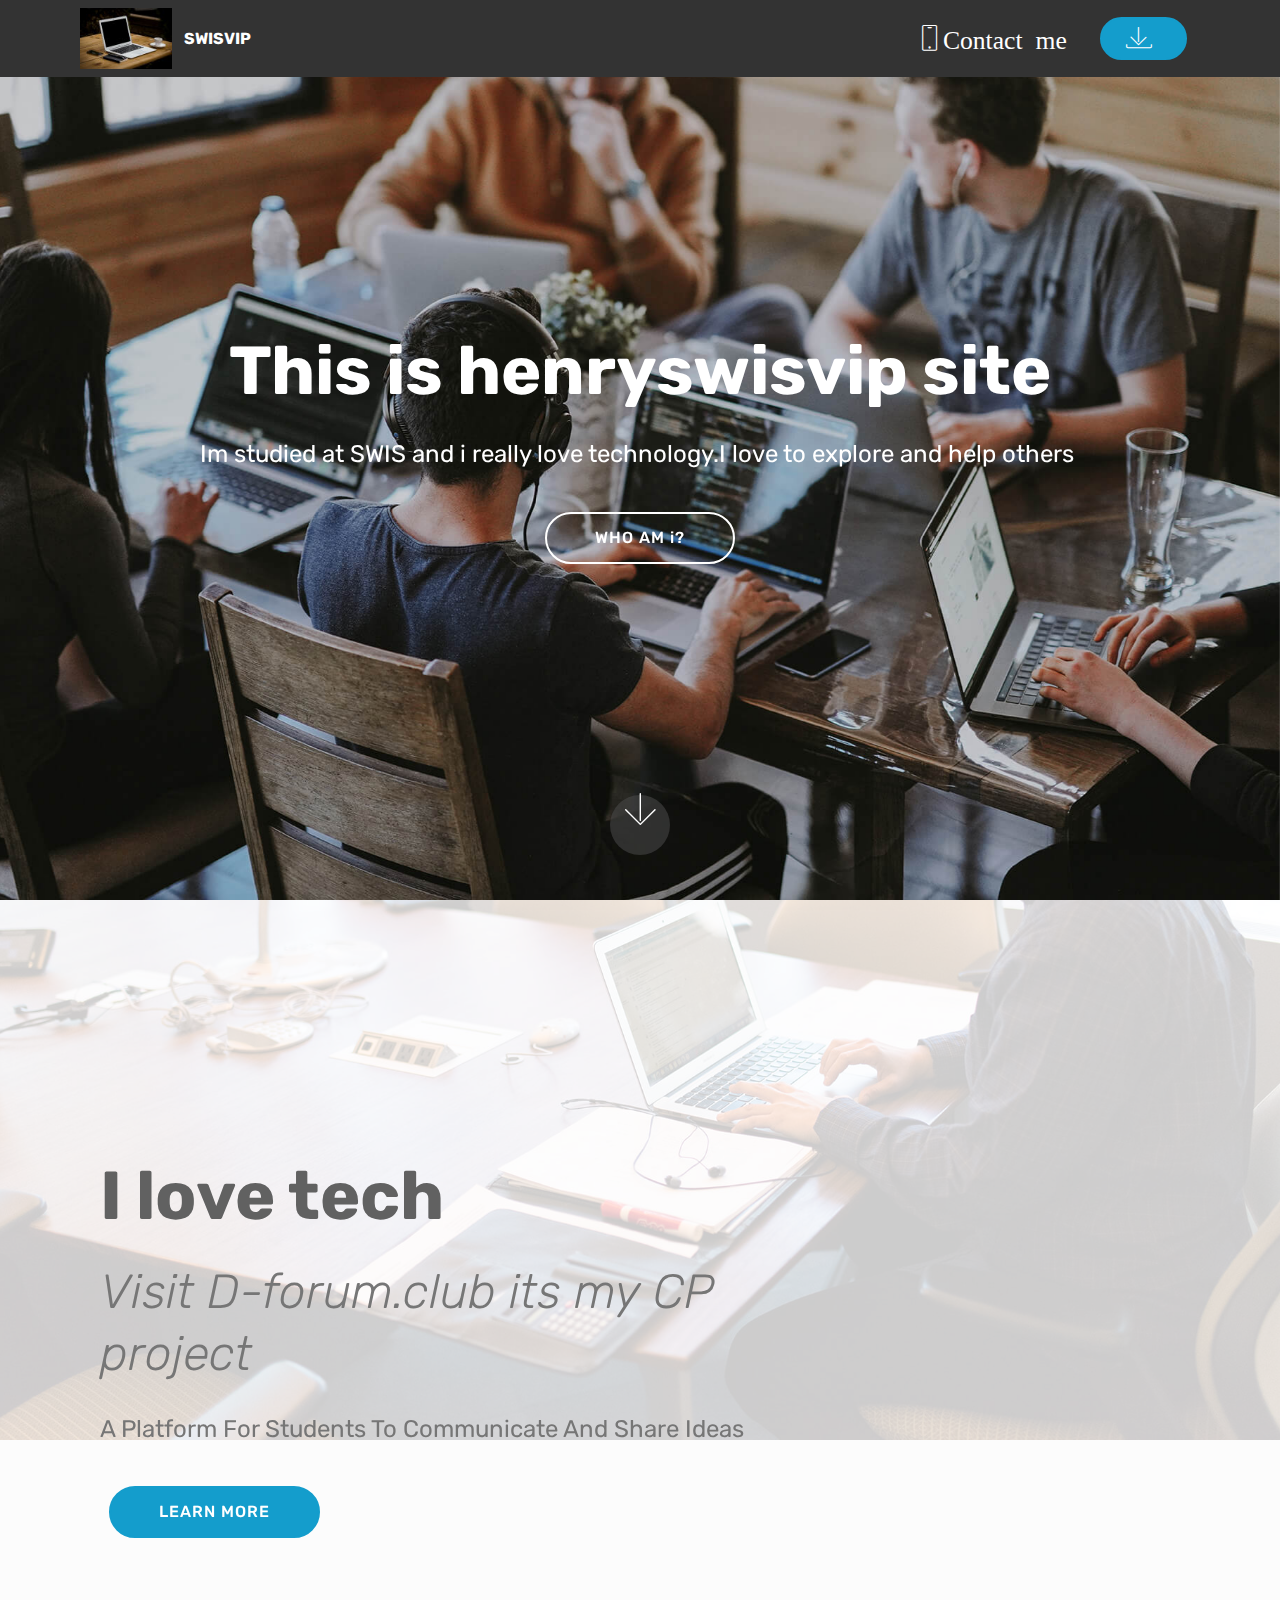
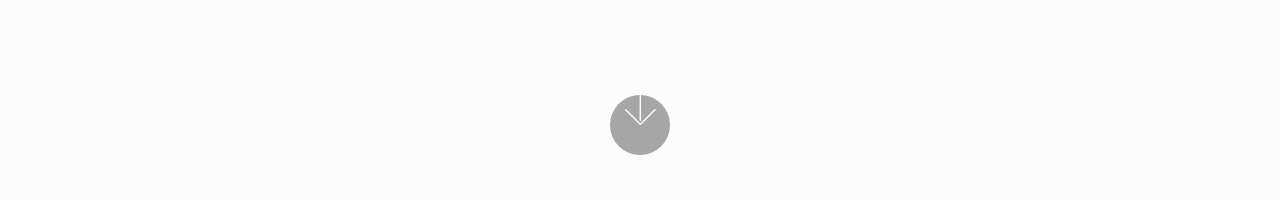
<file: index.html>
<!DOCTYPE html>
<html  >
<head>
  
  <meta charset="UTF-8">
  <meta http-equiv="X-UA-Compatible" content="IE=edge">
  
  <meta name="viewport" content="width=device-width, initial-scale=1, minimum-scale=1">
  <link rel="shortcut icon" href="assets/images/mbr-122x81.jpg" type="image/x-icon">
  <meta name="description" content="">
  
  
  <title>Home</title>
  <link rel="stylesheet" href="assets/web/assets/mobirise-icons/mobirise-icons.css">
  <link rel="stylesheet" href="assets/bootstrap/css/bootstrap.min.css">
  <link rel="stylesheet" href="assets/bootstrap/css/bootstrap-grid.min.css">
  <link rel="stylesheet" href="assets/bootstrap/css/bootstrap-reboot.min.css">
  <link rel="stylesheet" href="assets/tether/tether.min.css">
  <link rel="stylesheet" href="assets/dropdown/css/style.css">
  <link rel="stylesheet" href="assets/theme/css/style.css">
  <link rel="preload" as="style" href="assets/mobirise/css/mbr-additional.css"><link rel="stylesheet" href="assets/mobirise/css/mbr-additional.css" type="text/css">
  
  
  
</head>
<body>
  <section class="menu cid-qTkzRZLJNu" once="menu" id="menu1-0">

    

    <nav class="navbar navbar-expand beta-menu navbar-dropdown align-items-center navbar-fixed-top navbar-toggleable-sm">
        <button class="navbar-toggler navbar-toggler-right" type="button" data-toggle="collapse" data-target="#navbarSupportedContent" aria-controls="navbarSupportedContent" aria-expanded="false" aria-label="Toggle navigation">
            <div class="hamburger">
                <span></span>
                <span></span>
                <span></span>
                <span></span>
            </div>
        </button>
        <div class="menu-logo">
            <div class="navbar-brand">
                <span class="navbar-logo">
                    
                         <img src="assets/images/mbr-122x81.jpg" alt="Mobirise" title="" style="height: 3.8rem;">
                    
                </span>
                <span class="navbar-caption-wrap"><a class="navbar-caption text-white display-4" href="https://mobirise.com">SWISVIP</a></span>
            </div>
        </div>
        <div class="collapse navbar-collapse" id="navbarSupportedContent">
            <ul class="navbar-nav nav-dropdown" data-app-modern-menu="true"><li class="nav-item">
                    <a class="nav-link link text-white display-7" href="https://mobirise.com"><span class="mbri-mobile mbr-iconfont mbr-iconfont-btn">Contact me</span></a>
                </li></ul>
            <div class="navbar-buttons mbr-section-btn"><a class="btn btn-sm btn-primary display-4" href="https://mobirise.com">
                    <span class="mbri-save mbr-iconfont mbr-iconfont-btn "></span></a></div>
        </div>
    </nav>
</section>

<section class="engine"><a href="https://mobirise.info/h">how to create a web page for free</a></section><section class="cid-qTkA127IK8 mbr-fullscreen mbr-parallax-background" id="header2-1">

    

    

    <div class="container align-center">
        <div class="row justify-content-md-center">
            <div class="mbr-white col-md-10">
                <h1 class="mbr-section-title mbr-bold pb-3 mbr-fonts-style display-1">This is henryswisvip site</h1>
                
                <p class="mbr-text pb-3 mbr-fonts-style display-5">Im studied at SWIS and i really love technology.I love to explore and help others&nbsp;</p>
                <div class="mbr-section-btn"><a class="btn btn-md btn-white-outline display-4" href="https://mobirise.com">WHO AM i?</a></div>
            </div>
        </div>
    </div>
    <div class="mbr-arrow hidden-sm-down" aria-hidden="true">
        <a href="#next">
            <i class="mbri-down mbr-iconfont"></i>
        </a>
    </div>
</section>

<section class="header9 cid-s0IEgg15sW mbr-fullscreen mbr-parallax-background" id="header9-3">

    

    <div class="mbr-overlay" style="opacity: 0.8; background-color: rgb(255, 255, 255);">
    </div>

    <div class="container">
        <div class="media-container-column mbr-white col-lg-8 col-md-10">
            <h1 class="mbr-section-title align-left mbr-bold pb-3 mbr-fonts-style display-1">I love tech</h1>
            <h3 class="mbr-section-subtitle align-left mbr-light pb-3 mbr-fonts-style display-2">Visit D-forum.club its my CP project</h3>
            <p class="mbr-text align-left pb-3 mbr-fonts-style display-5">A Platform For Students To Communicate And Share Ideas<br></p>
            <div class="mbr-section-btn align-left"><a class="btn btn-md btn-primary display-4" href="https://d-forum.club" target="_blank">LEARN MORE</a></div>
        </div>
    </div>

    <div class="mbr-arrow hidden-sm-down" aria-hidden="true">
        <a href="#next">
            <i class="mbri-down mbr-iconfont"></i>
        </a>
    </div>
</section>


  <script src="assets/web/assets/jquery/jquery.min.js"></script>
  <script src="assets/popper/popper.min.js"></script>
  <script src="assets/bootstrap/js/bootstrap.min.js"></script>
  <script src="assets/tether/tether.min.js"></script>
  <script src="assets/smoothscroll/smooth-scroll.js"></script>
  <script src="assets/dropdown/js/nav-dropdown.js"></script>
  <script src="assets/dropdown/js/navbar-dropdown.js"></script>
  <script src="assets/touchswipe/jquery.touch-swipe.min.js"></script>
  <script src="assets/parallax/jarallax.min.js"></script>
  <script src="assets/theme/js/script.js"></script>
  
  
</body>
</html>
</file>
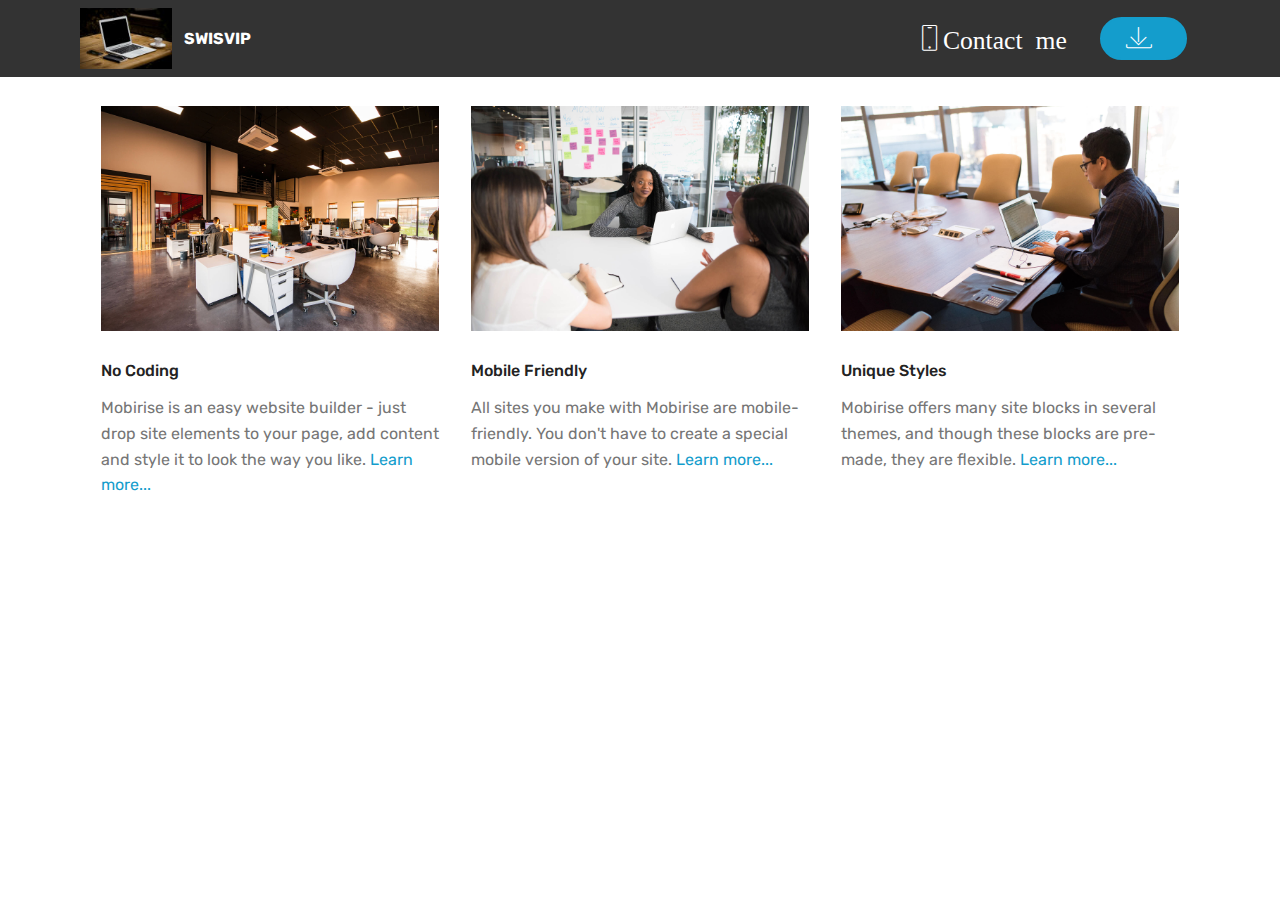
<file: page1.html>
<!DOCTYPE html>
<html  >
<head>
  <!-- Site made with Mobirise Website Builder v4.12.3, https://mobirise.com -->
  <meta charset="UTF-8">
  <meta http-equiv="X-UA-Compatible" content="IE=edge">
  <meta name="generator" content="Mobirise v4.12.3, mobirise.com">
  <meta name="viewport" content="width=device-width, initial-scale=1, minimum-scale=1">
  <link rel="shortcut icon" href="assets/images/mbr-122x81.jpg" type="image/x-icon">
  <meta name="description" content="Website Generator Description">
  
  
  <title>Page 1</title>
  <link rel="stylesheet" href="assets/web/assets/mobirise-icons/mobirise-icons.css">
  <link rel="stylesheet" href="assets/bootstrap/css/bootstrap.min.css">
  <link rel="stylesheet" href="assets/bootstrap/css/bootstrap-grid.min.css">
  <link rel="stylesheet" href="assets/bootstrap/css/bootstrap-reboot.min.css">
  <link rel="stylesheet" href="assets/tether/tether.min.css">
  <link rel="stylesheet" href="assets/dropdown/css/style.css">
  <link rel="stylesheet" href="assets/theme/css/style.css">
  <link rel="preload" as="style" href="assets/mobirise/css/mbr-additional.css"><link rel="stylesheet" href="assets/mobirise/css/mbr-additional.css" type="text/css">
  
  
  
</head>
<body>
  <section class="menu cid-qTkzRZLJNu" once="menu" id="menu1-4">

    

    <nav class="navbar navbar-expand beta-menu navbar-dropdown align-items-center navbar-fixed-top navbar-toggleable-sm">
        <button class="navbar-toggler navbar-toggler-right" type="button" data-toggle="collapse" data-target="#navbarSupportedContent" aria-controls="navbarSupportedContent" aria-expanded="false" aria-label="Toggle navigation">
            <div class="hamburger">
                <span></span>
                <span></span>
                <span></span>
                <span></span>
            </div>
        </button>
        <div class="menu-logo">
            <div class="navbar-brand">
                <span class="navbar-logo">
                    
                         <img src="assets/images/mbr-122x81.jpg" alt="Mobirise" title="" style="height: 3.8rem;">
                    
                </span>
                <span class="navbar-caption-wrap"><a class="navbar-caption text-white display-4" href="https://mobirise.com">SWISVIP</a></span>
            </div>
        </div>
        <div class="collapse navbar-collapse" id="navbarSupportedContent">
            <ul class="navbar-nav nav-dropdown" data-app-modern-menu="true"><li class="nav-item">
                    <a class="nav-link link text-white display-7" href="https://mobirise.com"><span class="mbri-mobile mbr-iconfont mbr-iconfont-btn">Contact me</span></a>
                </li></ul>
            <div class="navbar-buttons mbr-section-btn"><a class="btn btn-sm btn-primary display-4" href="https://mobirise.com">
                    <span class="mbri-save mbr-iconfont mbr-iconfont-btn "></span></a></div>
        </div>
    </nav>
</section>

<section class="engine"><a href="https://mobirise.info/x">css templates</a></section><section class="features2 cid-s0IG6Ia3D4" id="features2-5">

    

    
    
    <div class="container">
        <div class="media-container-row">
            <div class="card p-3 col-12 col-md-6 col-lg-4">
                <div class="card-wrapper">
                    <div class="card-img">
                        <img src="assets/images/background1.jpg" alt="Mobirise">
                    </div>
                    <div class="card-box">
                        <h4 class="card-title pb-3 mbr-fonts-style display-7">
                            No Coding
                        </h4>
                        <p class="mbr-text mbr-fonts-style display-7">
                            Mobirise is an easy website builder - just drop site elements to your page, add content and style it to look the way you like. <a href="https://mobirise.co">Learn more...</a>
                        </p>
                    </div>
                </div>
            </div>

            <div class="card p-3 col-12 col-md-6 col-lg-4">
                <div class="card-wrapper">
                    <div class="card-img">
                        <img src="assets/images/background2.jpg" alt="Mobirise">
                    </div>
                    <div class="card-box ">
                        <h4 class="card-title pb-3 mbr-fonts-style display-7">
                            Mobile Friendly
                        </h4>
                        <p class="mbr-text mbr-fonts-style display-7">
                            All sites you make with Mobirise are mobile-friendly. You don't have to create a special mobile version of your site. <a href="https://mobirise.co">Learn more...</a>
                        </p>
                    </div>
                </div>
            </div>

            <div class="card p-3 col-12 col-md-6 col-lg-4">
                <div class="card-wrapper">
                    <div class="card-img">
                        <img src="assets/images/background3.jpg" alt="Mobirise">
                    </div>
                    <div class="card-box">
                        <h4 class="card-title pb-3 mbr-fonts-style display-7">
                            Unique Styles
                        </h4>
                        <p class="mbr-text mbr-fonts-style display-7">
                            Mobirise offers many site blocks in several themes, and though these blocks are pre-made, they are flexible. <a href="https://mobirise.co">Learn more...</a>
                        </p>
                    </div>
                </div>
            </div>

            
        </div>
    </div>
</section>


  <script src="assets/web/assets/jquery/jquery.min.js"></script>
  <script src="assets/popper/popper.min.js"></script>
  <script src="assets/bootstrap/js/bootstrap.min.js"></script>
  <script src="assets/tether/tether.min.js"></script>
  <script src="assets/smoothscroll/smooth-scroll.js"></script>
  <script src="assets/dropdown/js/nav-dropdown.js"></script>
  <script src="assets/dropdown/js/navbar-dropdown.js"></script>
  <script src="assets/touchswipe/jquery.touch-swipe.min.js"></script>
  <script src="assets/theme/js/script.js"></script>
  
  
</body>
</html>
</file>
<file: assets/web/assets/mobirise-icons/mobirise-icons.css>
@font-face {
  font-family: 'MobiriseIcons';
  src:  url('mobirise-icons.eot?spat4u');
  src:  url('mobirise-icons.eot?spat4u#iefix') format('embedded-opentype'),
    url('mobirise-icons.ttf?spat4u') format('truetype'),
    url('mobirise-icons.woff?spat4u') format('woff'),
    url('mobirise-icons.svg?spat4u#MobiriseIcons') format('svg');
  font-weight: normal;
  font-style: normal;
  font-display: swap;
}

[class^="mbri-"], [class*=" mbri-"] {
  /* use !important to prevent issues with browser extensions that change fonts */
  font-family: MobiriseIcons !important;
  speak: none;
  font-style: normal;
  font-weight: normal;
  font-variant: normal;
  text-transform: none;
  line-height: 1;

  /* Better Font Rendering =========== */
  -webkit-font-smoothing: antialiased;
  -moz-osx-font-smoothing: grayscale;
}

.mbri-add-submenu:before {
  content: "\e900";
}
.mbri-alert:before {
  content: "\e901";
}
.mbri-align-center:before {
  content: "\e902";
}
.mbri-align-justify:before {
  content: "\e903";
}
.mbri-align-left:before {
  content: "\e904";
}
.mbri-align-right:before {
  content: "\e905";
}
.mbri-android:before {
  content: "\e906";
}
.mbri-apple:before {
  content: "\e907";
}
.mbri-arrow-down:before {
  content: "\e908";
}
.mbri-arrow-next:before {
  content: "\e909";
}
.mbri-arrow-prev:before {
  content: "\e90a";
}
.mbri-arrow-up:before {
  content: "\e90b";
}
.mbri-bold:before {
  content: "\e90c";
}
.mbri-bookmark:before {
  content: "\e90d";
}
.mbri-bootstrap:before {
  content: "\e90e";
}
.mbri-briefcase:before {
  content: "\e90f";
}
.mbri-browse:before {
  content: "\e910";
}
.mbri-bulleted-list:before {
  content: "\e911";
}
.mbri-calendar:before {
  content: "\e912";
}
.mbri-camera:before {
  content: "\e913";
}
.mbri-cart-add:before {
  content: "\e914";
}
.mbri-cart-full:before {
  content: "\e915";
}
.mbri-cash:before {
  content: "\e916";
}
.mbri-change-style:before {
  content: "\e917";
}
.mbri-chat:before {
  content: "\e918";
}
.mbri-clock:before {
  content: "\e919";
}
.mbri-close:before {
  content: "\e91a";
}
.mbri-cloud:before {
  content: "\e91b";
}
.mbri-code:before {
  content: "\e91c";
}
.mbri-contact-form:before {
  content: "\e91d";
}
.mbri-credit-card:before {
  content: "\e91e";
}
.mbri-cursor-click:before {
  content: "\e91f";
}
.mbri-cust-feedback:before {
  content: "\e920";
}
.mbri-database:before {
  content: "\e921";
}
.mbri-delivery:before {
  content: "\e922";
}
.mbri-desktop:before {
  content: "\e923";
}
.mbri-devices:before {
  content: "\e924";
}
.mbri-down:before {
  content: "\e925";
}
.mbri-download:before {
  content: "\e989";
}
.mbri-drag-n-drop:before {
  content: "\e927";
}
.mbri-drag-n-drop2:before {
  content: "\e928";
}
.mbri-edit:before {
  content: "\e929";
}
.mbri-edit2:before {
  content: "\e92a";
}
.mbri-error:before {
  content: "\e92b";
}
.mbri-extension:before {
  content: "\e92c";
}
.mbri-features:before {
  content: "\e92d";
}
.mbri-file:before {
  content: "\e92e";
}
.mbri-flag:before {
  content: "\e92f";
}
.mbri-folder:before {
  content: "\e930";
}
.mbri-gift:before {
  content: "\e931";
}
.mbri-github:before {
  content: "\e932";
}
.mbri-globe:before {
  content: "\e933";
}
.mbri-globe-2:before {
  content: "\e934";
}
.mbri-growing-chart:before {
  content: "\e935";
}
.mbri-hearth:before {
  content: "\e936";
}
.mbri-help:before {
  content: "\e937";
}
.mbri-home:before {
  content: "\e938";
}
.mbri-hot-cup:before {
  content: "\e939";
}
.mbri-idea:before {
  content: "\e93a";
}
.mbri-image-gallery:before {
  content: "\e93b";
}
.mbri-image-slider:before {
  content: "\e93c";
}
.mbri-info:before {
  content: "\e93d";
}
.mbri-italic:before {
  content: "\e93e";
}
.mbri-key:before {
  content: "\e93f";
}
.mbri-laptop:before {
  content: "\e940";
}
.mbri-layers:before {
  content: "\e941";
}
.mbri-left-right:before {
  content: "\e942";
}
.mbri-left:before {
  content: "\e943";
}
.mbri-letter:before {
  content: "\e944";
}
.mbri-like:before {
  content: "\e945";
}
.mbri-link:before {
  content: "\e946";
}
.mbri-lock:before {
  content: "\e947";
}
.mbri-login:before {
  content: "\e948";
}
.mbri-logout:before {
  content: "\e949";
}
.mbri-magic-stick:before {
  content: "\e94a";
}
.mbri-map-pin:before {
  content: "\e94b";
}
.mbri-menu:before {
  content: "\e94c";
}
.mbri-mobile:before {
  content: "\e94d";
}
.mbri-mobile2:before {
  content: "\e94e";
}
.mbri-mobirise:before {
  content: "\e94f";
}
.mbri-more-horizontal:before {
  content: "\e950";
}
.mbri-more-vertical:before {
  content: "\e951";
}
.mbri-music:before {
  content: "\e952";
}
.mbri-new-file:before {
  content: "\e953";
}
.mbri-numbered-list:before {
  content: "\e954";
}
.mbri-opened-folder:before {
  content: "\e955";
}
.mbri-pages:before {
  content: "\e956";
}
.mbri-paper-plane:before {
  content: "\e957";
}
.mbri-paperclip:before {
  content: "\e958";
}
.mbri-photo:before {
  content: "\e959";
}
.mbri-photos:before {
  content: "\e95a";
}
.mbri-pin:before {
  content: "\e95b";
}
.mbri-play:before {
  content: "\e95c";
}
.mbri-plus:before {
  content: "\e95d";
}
.mbri-preview:before {
  content: "\e95e";
}
.mbri-print:before {
  content: "\e95f";
}
.mbri-protect:before {
  content: "\e960";
}
.mbri-question:before {
  content: "\e961";
}
.mbri-quote-left:before {
  content: "\e962";
}
.mbri-quote-right:before {
  content: "\e963";
}
.mbri-refresh:before {
  content: "\e964";
}
.mbri-responsive:before {
  content: "\e965";
}
.mbri-right:before {
  content: "\e966";
}
.mbri-rocket:before {
  content: "\e967";
}
.mbri-sad-face:before {
  content: "\e968";
}
.mbri-sale:before {
  content: "\e969";
}
.mbri-save:before {
  content: "\e96a";
}
.mbri-search:before {
  content: "\e96b";
}
.mbri-setting:before {
  content: "\e96c";
}
.mbri-setting2:before {
  content: "\e96d";
}
.mbri-setting3:before {
  content: "\e96e";
}
.mbri-share:before {
  content: "\e96f";
}
.mbri-shopping-bag:before {
  content: "\e970";
}
.mbri-shopping-basket:before {
  content: "\e971";
}
.mbri-shopping-cart:before {
  content: "\e972";
}
.mbri-sites:before {
  content: "\e973";
}
.mbri-smile-face:before {
  content: "\e974";
}
.mbri-speed:before {
  content: "\e975";
}
.mbri-star:before {
  content: "\e976";
}
.mbri-success:before {
  content: "\e977";
}
.mbri-sun:before {
  content: "\e978";
}
.mbri-sun2:before {
  content: "\e979";
}
.mbri-tablet:before {
  content: "\e97a";
}
.mbri-tablet-vertical:before {
  content: "\e97b";
}
.mbri-target:before {
  content: "\e97c";
}
.mbri-timer:before {
  content: "\e97d";
}
.mbri-to-ftp:before {
  content: "\e97e";
}
.mbri-to-local-drive:before {
  content: "\e97f";
}
.mbri-touch-swipe:before {
  content: "\e980";
}
.mbri-touch:before {
  content: "\e981";
}
.mbri-trash:before {
  content: "\e982";
}
.mbri-underline:before {
  content: "\e983";
}
.mbri-unlink:before {
  content: "\e984";
}
.mbri-unlock:before {
  content: "\e985";
}
.mbri-up-down:before {
  content: "\e986";
}
.mbri-up:before {
  content: "\e987";
}
.mbri-update:before {
  content: "\e988";
}
.mbri-upload:before {
 content: "\e926"; 
}
.mbri-user:before {
  content: "\e98a";
}
.mbri-user2:before {
  content: "\e98b";
}
.mbri-users:before {
  content: "\e98c";
}
.mbri-video:before {
  content: "\e98d";
}
.mbri-video-play:before {
  content: "\e98e";
}
.mbri-watch:before {
  content: "\e98f";
}
.mbri-website-theme:before {
  content: "\e990";
}
.mbri-wifi:before {
  content: "\e991";
}
.mbri-windows:before {
  content: "\e992";
}
.mbri-zoom-out:before {
  content: "\e993";
}
.mbri-redo:before {
  content: "\e994";
}
.mbri-undo:before {
  content: "\e995";
}
</file>
<file: assets/dropdown/css/style.css>
.navbar-dropdown {
  left: 0;
  padding: 0;
  position: absolute;
  right: 0;
  top: 0;
  transition: all 0.45s ease;
  z-index: 1030;
  background: #282828; }
  .navbar-dropdown .navbar-logo {
    margin-right: 0.8rem;
    transition: margin 0.3s ease-in-out;
    vertical-align: middle; }
    .navbar-dropdown .navbar-logo img {
      height: 3.125rem;
      transition: all 0.3s ease-in-out; }
    .navbar-dropdown .navbar-logo.mbr-iconfont {
      font-size: 3.125rem;
      line-height: 3.125rem; }
  .navbar-dropdown .navbar-caption {
    font-weight: 700;
    white-space: normal;
    vertical-align: -4px;
    line-height: 3.125rem !important; }
    .navbar-dropdown .navbar-caption, .navbar-dropdown .navbar-caption:hover {
      color: inherit;
      text-decoration: none; }
  .navbar-dropdown .mbr-iconfont + .navbar-caption {
    vertical-align: -1px; }
  .navbar-dropdown.navbar-fixed-top {
    position: fixed; }
  .navbar-dropdown .navbar-brand span {
    vertical-align: -4px; }
  .navbar-dropdown.bg-color.transparent {
    background: none; }
  .navbar-dropdown.navbar-short .navbar-brand {
    padding: 0.625rem 0; }
    .navbar-dropdown.navbar-short .navbar-brand span {
      vertical-align: -1px; }
  .navbar-dropdown.navbar-short .navbar-caption {
    line-height: 2.375rem !important;
    vertical-align: -2px; }
  .navbar-dropdown.navbar-short .navbar-logo {
    margin-right: 0.5rem; }
    .navbar-dropdown.navbar-short .navbar-logo img {
      height: 2.375rem; }
    .navbar-dropdown.navbar-short .navbar-logo.mbr-iconfont {
      font-size: 2.375rem;
      line-height: 2.375rem; }
  .navbar-dropdown.navbar-short .mbr-table-cell {
    height: 3.625rem; }
  .navbar-dropdown .navbar-close {
    left: 0.6875rem;
    position: fixed;
    top: 0.75rem;
    z-index: 1000; }
  .navbar-dropdown .hamburger-icon {
    content: "";
    display: inline-block;
    vertical-align: middle;
    width: 16px;
    -webkit-box-shadow: 0 -6px 0 1px #282828,0 0 0 1px #282828,0 6px 0 1px #282828;
    -moz-box-shadow: 0 -6px 0 1px #282828,0 0 0 1px #282828,0 6px 0 1px #282828;
    box-shadow: 0 -6px 0 1px #282828,0 0 0 1px #282828,0 6px 0 1px #282828; }

.dropdown-menu .dropdown-toggle[data-toggle="dropdown-submenu"]::after {
  border-bottom: 0.35em solid transparent;
  border-left: 0.35em solid;
  border-right: 0;
  border-top: 0.35em solid transparent;
  margin-left: 0.3rem; }

.dropdown-menu .dropdown-item:focus {
  outline: 0; }

.nav-dropdown {
  font-size: 0.75rem;
  font-weight: 500;
  height: auto !important; }
  .nav-dropdown .nav-btn {
    padding-left: 1rem; }
  .nav-dropdown .link {
    margin: .667em 1.667em;
    font-weight: 500;
    padding: 0;
    transition: color .2s ease-in-out; }
    .nav-dropdown .link.dropdown-toggle {
      margin-right: 2.583em; }
      .nav-dropdown .link.dropdown-toggle::after {
        margin-left: .25rem;
        border-top: 0.35em solid;
        border-right: 0.35em solid transparent;
        border-left: 0.35em solid transparent;
        border-bottom: 0; }
      .nav-dropdown .link.dropdown-toggle[aria-expanded="true"] {
        margin: 0;
        padding: 0.667em 3.263em  0.667em 1.667em; }
  .nav-dropdown .link::after,
  .nav-dropdown .dropdown-item::after {
    color: inherit; }
  .nav-dropdown .btn {
    font-size: 0.75rem;
    font-weight: 700;
    letter-spacing: 0;
    margin-bottom: 0;
    padding-left: 1.25rem;
    padding-right: 1.25rem; }
  .nav-dropdown .dropdown-menu {
    border-radius: 0;
    border: 0;
    left: 0;
    margin: 0;
    padding-bottom: 1.25rem;
    padding-top: 1.25rem;
    position: relative; }
  .nav-dropdown .dropdown-submenu {
    margin-left: 0.125rem;
    top: 0; }
  .nav-dropdown .dropdown-item {
    font-weight: 500;
    line-height: 2;
    padding: 0.3846em 4.615em 0.3846em 1.5385em;
    position: relative;
    transition: color .2s ease-in-out, background-color .2s ease-in-out; }
    .nav-dropdown .dropdown-item::after {
      margin-top: -0.3077em;
      position: absolute;
      right: 1.1538em;
      top: 50%; }
    .nav-dropdown .dropdown-item:focus, .nav-dropdown .dropdown-item:hover {
      background: none; }

@media (max-width: 767px) {
  .nav-dropdown.navbar-toggleable-sm {
    bottom: 0;
    display: none;
    left: 0;
    overflow-x: hidden;
    position: fixed;
    top: 0;
    transform: translateX(-100%);
    -ms-transform: translateX(-100%);
    -webkit-transform: translateX(-100%);
    width: 18.75rem;
    z-index: 999; } }
.nav-dropdown.navbar-toggleable-xl {
  bottom: 0;
  display: none;
  left: 0;
  overflow-x: hidden;
  position: fixed;
  top: 0;
  transform: translateX(-100%);
  -ms-transform: translateX(-100%);
  -webkit-transform: translateX(-100%);
  width: 18.75rem;
  z-index: 999; }

.nav-dropdown-sm {
  display: block !important;
  overflow-x: hidden;
  overflow: auto;
  padding-top: 3.875rem; }
  .nav-dropdown-sm::after {
    content: "";
    display: block;
    height: 3rem;
    width: 100%; }
  .nav-dropdown-sm.collapse.in ~ .navbar-close {
    display: block !important; }
  .nav-dropdown-sm.collapsing, .nav-dropdown-sm.collapse.in {
    transform: translateX(0);
    -ms-transform: translateX(0);
    -webkit-transform: translateX(0);
    transition: all 0.25s ease-out;
    -webkit-transition: all 0.25s ease-out;
    background: #282828; }
  .nav-dropdown-sm.collapsing[aria-expanded="false"] {
    transform: translateX(-100%);
    -ms-transform: translateX(-100%);
    -webkit-transform: translateX(-100%); }
  .nav-dropdown-sm .nav-item {
    display: block;
    margin-left: 0 !important;
    padding-left: 0; }
  .nav-dropdown-sm .link,
  .nav-dropdown-sm .dropdown-item {
    border-top: 1px dotted rgba(255, 255, 255, 0.1);
    font-size: 0.8125rem;
    line-height: 1.6;
    margin: 0 !important;
    padding: 0.875rem 2.4rem 0.875rem 1.5625rem !important;
    position: relative;
    white-space: normal; }
    .nav-dropdown-sm .link:focus, .nav-dropdown-sm .link:hover,
    .nav-dropdown-sm .dropdown-item:focus,
    .nav-dropdown-sm .dropdown-item:hover {
      background: rgba(0, 0, 0, 0.2) !important;
      color: #c0a375; }
  .nav-dropdown-sm .nav-btn {
    position: relative;
    padding: 1.5625rem 1.5625rem 0 1.5625rem; }
    .nav-dropdown-sm .nav-btn::before {
      border-top: 1px dotted rgba(255, 255, 255, 0.1);
      content: "";
      left: 0;
      position: absolute;
      top: 0;
      width: 100%; }
    .nav-dropdown-sm .nav-btn + .nav-btn {
      padding-top: 0.625rem; }
      .nav-dropdown-sm .nav-btn + .nav-btn::before {
        display: none; }
  .nav-dropdown-sm .btn {
    padding: 0.625rem 0; }
  .nav-dropdown-sm .dropdown-toggle[data-toggle="dropdown-submenu"]::after {
    margin-left: .25rem;
    border-top: 0.35em solid;
    border-right: 0.35em solid transparent;
    border-left: 0.35em solid transparent;
    border-bottom: 0; }
  .nav-dropdown-sm .dropdown-toggle[data-toggle="dropdown-submenu"][aria-expanded="true"]::after {
    border-top: 0;
    border-right: 0.35em solid transparent;
    border-left: 0.35em solid transparent;
    border-bottom: 0.35em solid; }
  .nav-dropdown-sm .dropdown-menu {
    margin: 0;
    padding: 0;
    position: relative;
    top: 0;
    left: 0;
    width: 100%;
    border: 0;
    float: none;
    border-radius: 0;
    background: none; }
  .nav-dropdown-sm .dropdown-submenu {
    left: 100%;
    margin-left: 0.125rem;
    margin-top: -1.25rem;
    top: 0; }

.navbar-toggleable-sm .nav-dropdown .dropdown-menu {
  position: absolute; }

.navbar-toggleable-sm .nav-dropdown .dropdown-submenu {
  left: 100%;
  margin-left: 0.125rem;
  margin-top: -1.25rem;
  top: 0; }

.navbar-toggleable-sm.opened .nav-dropdown .dropdown-menu {
  position: relative; }

.navbar-toggleable-sm.opened .nav-dropdown .dropdown-submenu {
  left: 0;
  margin-left: 00rem;
  margin-top: 0rem;
  top: 0; }

.is-builder .nav-dropdown.collapsing {
  transition: none !important; }

/*# sourceMappingURL=style.css.map */
</file>
<file: assets/theme/css/style.css>
@charset "UTF-8";

section {
  background-color: #eeeeee;
}

body {
  font-style: normal;
  line-height: 1.5;
}

section,
.container,
.container-fluid {
  position: relative;
  word-wrap: break-word;
}

a.mbr-iconfont:hover {
  text-decoration: none;
}

.article .lead p,
.article .lead ul,
.article .lead ol,
.article .lead pre,
.article .lead blockquote {
  margin-bottom: 0;
}

ul,
ol,
pre,
blockquote {
  margin-bottom: 2.3125rem;
}

pre {
  background: #f4f4f4;
  padding: 10px 24px;
  white-space: pre-wrap;
}

.inactive {
  -webkit-user-select: none;
  -moz-user-select: none;
  -ms-user-select: none;
  user-select: none;
  pointer-events: none;
  -webkit-user-drag: none;
  user-drag: none;
}

.mbr-section__comments .row {
  justify-content: center;
  -webkit-justify-content: center;
}

a {
  font-style: normal;
  font-weight: 400;
  cursor: pointer;
}
a, a:hover {
  text-decoration: none;
}

figure {
  margin-bottom: 0;
}

body {
  color: #232323;
}

h1,
h2,
h3,
h4,
h5,
h6,
.h1,
.h2,
.h3,
.h4,
.h5,
.h6,
.display-1,
.display-2,
.display-3,
.display-4 {
  line-height: 1;
  word-break: break-word;
  word-wrap: break-word;
}

.mbr-section-title {
  font-style: normal;
  line-height: 1.2;
}

.mbr-section-subtitle {
  line-height: 1.3;
}

.mbr-text {
  font-style: normal;
  line-height: 1.6;
}

b,
strong {
  font-weight: bold;
}

blockquote {
  padding: 10px 0 10px 20px;
  position: relative;
  border-left: 2px solid;
  border-color: #ff3366;
}

input:-webkit-autofill, input:-webkit-autofill:hover, input:-webkit-autofill:focus, input:-webkit-autofill:active {
  transition-delay: 9999s;
  transition-property: background-color, color;
}

textarea[type=hidden] {
  display: none;
}

body {
  position: relative;
}

section {
  background-position: 50% 50%;
  background-repeat: no-repeat;
  background-size: cover;
}
section .mbr-background-video,
section .mbr-background-video-preview {
  position: absolute;
  bottom: 0;
  left: 0;
  right: 0;
  top: 0;
}

.hidden {
  visibility: hidden;
}

.mbr-z-index20 {
  z-index: 20;
}

/*! Base colors */
.mbr-white {
  color: #ffffff;
}

.mbr-black {
  color: #000000;
}

.mbr-bg-white {
  background-color: #ffffff;
}

.mbr-bg-black {
  background-color: #000000;
}

/*! Text-aligns */
.align-left {
  text-align: left;
}

.align-center {
  text-align: center;
}

.align-right {
  text-align: right;
}

@media (max-width: 767px) {
  .align-left,
.align-center,
.align-right,
.mbr-section-btn,
.mbr-section-title {
    text-align: center;
  }
}
/*! Font-weight  */
.mbr-light {
  font-weight: 300;
}

.mbr-regular {
  font-weight: 400;
}

.mbr-semibold {
  font-weight: 500;
}

.mbr-bold {
  font-weight: 700;
}

/*! Media  */
.media-size-item {
  -webkit-flex: 1 1 auto;
  -moz-flex: 1 1 auto;
  -ms-flex: 1 1 auto;
  -o-flex: 1 1 auto;
  flex: 1 1 auto;
}

.media-content {
  -webkit-flex-basis: 100%;
  flex-basis: 100%;
}

.media-container-row {
  display: -ms-flexbox;
  display: -webkit-flex;
  display: flex;
  -webkit-flex-direction: row;
  -ms-flex-direction: row;
  flex-direction: row;
  -webkit-flex-wrap: wrap;
  -ms-flex-wrap: wrap;
  flex-wrap: wrap;
  -webkit-justify-content: center;
  -ms-flex-pack: center;
  justify-content: center;
  -webkit-align-content: center;
  -ms-flex-line-pack: center;
  align-content: center;
  -webkit-align-items: start;
  -ms-flex-align: start;
  align-items: start;
}
.media-container-row .media-size-item {
  width: 400px;
}

.media-container-column {
  display: -ms-flexbox;
  display: -webkit-flex;
  display: flex;
  -webkit-flex-direction: column;
  -ms-flex-direction: column;
  flex-direction: column;
  -webkit-flex-wrap: wrap;
  -ms-flex-wrap: wrap;
  flex-wrap: wrap;
  -webkit-justify-content: center;
  -ms-flex-pack: center;
  justify-content: center;
  -webkit-align-content: center;
  -ms-flex-line-pack: center;
  align-content: center;
  -webkit-align-items: stretch;
  -ms-flex-align: stretch;
  align-items: stretch;
}
.media-container-column > * {
  width: 100%;
}

@media (min-width: 992px) {
  .media-container-row {
    -webkit-flex-wrap: nowrap;
    -ms-flex-wrap: nowrap;
    flex-wrap: nowrap;
  }
}
figure {
  overflow: hidden;
}

figure[mbr-media-size] {
  transition: width 0.1s;
}

.mbr-figure img,
.mbr-figure iframe {
  display: block;
  width: 100%;
}

.card {
  background-color: transparent;
  border: none;
}

.card-box {
  width: 100%;
}

.card-img {
  text-align: center;
  flex-shrink: 0;
  -webkit-flex-shrink: 0;
}

.media {
  max-width: 100%;
  margin: 0 auto;
}

.mbr-figure {
  -ms-flex-item-align: center;
  -ms-grid-row-align: center;
  -webkit-align-self: center;
  align-self: center;
}

.media-container > div {
  max-width: 100%;
}

.mbr-figure img,
.card-img img {
  width: 100%;
}

@media (max-width: 991px) {
  .media-size-item {
    width: auto !important;
  }

  .media {
    width: auto;
  }

  .mbr-figure {
    width: 100% !important;
  }
}
/*! Buttons */
.btn {
  font-weight: 500;
  border-width: 2px;
  font-style: normal;
  letter-spacing: 1px;
  margin: 0.4rem 0.8rem;
  white-space: normal;
  -webkit-transition: all 0.3s ease-in-out;
  -moz-transition: all 0.3s ease-in-out;
  transition: all 0.3s ease-in-out;
  display: inline-flex;
  align-items: center;
  justify-content: center;
  word-break: break-word;
  -webkit-align-items: center;
  -webkit-justify-content: center;
  display: -webkit-inline-flex;
}

.btn-sm {
  font-weight: 500;
  letter-spacing: 1px;
  -webkit-transition: all 0.3s ease-in-out;
  -moz-transition: all 0.3s ease-in-out;
  transition: all 0.3s ease-in-out;
}

.btn-md {
  font-weight: 500;
  letter-spacing: 1px;
  margin: 0.4rem 0.8rem !important;
  -webkit-transition: all 0.3s ease-in-out;
  -moz-transition: all 0.3s ease-in-out;
  transition: all 0.3s ease-in-out;
}

.btn-lg {
  font-weight: 500;
  letter-spacing: 1px;
  margin: 0.4rem 0.8rem !important;
  -webkit-transition: all 0.3s ease-in-out;
  -moz-transition: all 0.3s ease-in-out;
  transition: all 0.3s ease-in-out;
}

.mbr-section-btn {
  margin-left: -0.25rem;
  margin-right: -0.25rem;
  font-size: 0;
}

nav .mbr-section-btn {
  margin-left: 0rem;
  margin-right: 0rem;
}

.btn-form {
  border-radius: 0;
}
.btn-form:hover {
  cursor: pointer;
}

/*! Btn icon margin */
.btn .mbr-iconfont,
.btn.btn-sm .mbr-iconfont {
  cursor: pointer;
  margin-right: 0.5rem;
}

.btn.btn-md .mbr-iconfont,
.btn.btn-md .mbr-iconfont {
  margin-right: 0.8rem;
}

.mbr-regular {
  font-weight: 400;
}

.mbr-semibold {
  font-weight: 500;
}

.mbr-bold {
  font-weight: 700;
}

[type=submit] {
  -webkit-appearance: none;
}

/*! Full-screen */
.mbr-fullscreen .mbr-overlay {
  min-height: 100vh;
}

.mbr-fullscreen {
  display: flex;
  display: -webkit-flex;
  display: -moz-flex;
  display: -ms-flex;
  display: -o-flex;
  align-items: center;
  -webkit-align-items: center;
  min-height: 100vh;
  padding-top: 3rem;
  padding-bottom: 3rem;
}

/*! Map */
.map {
  height: 25rem;
  position: relative;
}
.map iframe {
  width: 100%;
  height: 100%;
}

.mbr-overlay {
  background-color: #000;
  bottom: 0;
  left: 0;
  opacity: 0.5;
  position: absolute;
  right: 0;
  top: 0;
  z-index: 0;
  pointer-events: none;
}

/* Form */
blockquote {
  font-style: italic;
  padding: 10px 0 10px 20px;
  font-size: 1.09rem;
  position: relative;
  border-width: 3px;
}

.form-control {
  background-color: #f5f5f5;
  box-shadow: none;
  color: #565656;
  line-height: 1.43;
  min-height: 3.5em;
  padding: 1.07em 0.5em;
}
.form-control, .form-control:focus {
  border: 1px solid #e8e8e8;
}
.form-active .form-control:invalid {
  border-color: red;
}

.form-control-label {
  position: relative;
  cursor: pointer;
  margin-bottom: 0.357em;
  padding: 0;
}

.alert {
  color: #ffffff;
  border-radius: 0;
  border: 0;
  font-size: 0.875rem;
  line-height: 1.5;
  margin-bottom: 1.875rem;
  padding: 1.25rem;
  position: relative;
}
.alert.alert-form::after {
  background-color: inherit;
  bottom: -7px;
  content: "";
  display: block;
  height: 14px;
  left: 50%;
  margin-left: -7px;
  position: absolute;
  transform: rotate(45deg);
  width: 14px;
  -webkit-transform: rotate(45deg);
}

.form-asterisk {
  font-family: initial;
  position: absolute;
  top: -2px;
  font-weight: normal;
}

/*! Scroll to top arrow */
#scrollToTop a i:before {
  content: "";
  position: absolute;
  height: 40%;
  top: 25%;
  background: #fff;
  width: 2px;
  left: calc(50% - 1px);
}
#scrollToTop a i:after {
  content: "";
  position: absolute;
  display: block;
  border-top: 2px solid #fff;
  border-right: 2px solid #fff;
  width: 40%;
  height: 40%;
  left: 30%;
  bottom: 30%;
  transform: rotate(135deg);
  -webkit-transform: rotate(135deg);
}

.mbr-arrow-up {
  bottom: 25px;
  right: 90px;
  position: fixed;
  text-align: right;
  z-index: 5000;
  color: #ffffff;
  font-size: 32px;
  transform: rotate(180deg);
  -webkit-transform: rotate(180deg);
}

.mbr-arrow-up a {
  background: rgba(0, 0, 0, 0.2);
  border-radius: 3px;
  color: #fff;
  display: inline-block;
  height: 60px;
  width: 60px;
  outline-style: none !important;
  position: relative;
  text-decoration: none;
  transition: all 0.3s ease-in-out;
  cursor: pointer;
  text-align: center;
}
.mbr-arrow-up a:hover {
  background-color: rgba(0, 0, 0, 0.4);
}
.mbr-arrow-up a i {
  line-height: 60px;
}

.mbr-arrow-up-icon {
  display: block;
  color: #fff;
}

.mbr-arrow-up-icon::before {
  content: "›";
  display: inline-block;
  font-family: serif;
  font-size: 32px;
  line-height: 1;
  font-style: normal;
  position: relative;
  top: 6px;
  left: -4px;
  -webkit-transform: rotate(-90deg);
  transform: rotate(-90deg);
}

/*! Arrow Down */
.mbr-arrow {
  position: absolute;
  bottom: 45px;
  left: 50%;
  width: 60px;
  height: 60px;
  cursor: pointer;
  background-color: rgba(80, 80, 80, 0.5);
  border-radius: 50%;
  -webkit-transform: translateX(-50%);
  transform: translateX(-50%);
}
.mbr-arrow > a {
  display: inline-block;
  text-decoration: none;
  outline-style: none;
  -webkit-animation: arrowdown 1.7s ease-in-out infinite;
  animation: arrowdown 1.7s ease-in-out infinite;
}
.mbr-arrow > a > i {
  position: absolute;
  top: -2px;
  left: 15px;
  font-size: 2rem;
}

@keyframes arrowdown {
  0% {
    transform: translateY(0px);
    -webkit-transform: translateY(0px);
  }
  50% {
    transform: translateY(-5px);
    -webkit-transform: translateY(-5px);
  }
  100% {
    transform: translateY(0px);
    -webkit-transform: translateY(0px);
  }
}
@-webkit-keyframes arrowdown {
  0% {
    transform: translateY(0px);
    -webkit-transform: translateY(0px);
  }
  50% {
    transform: translateY(-5px);
    -webkit-transform: translateY(-5px);
  }
  100% {
    transform: translateY(0px);
    -webkit-transform: translateY(0px);
  }
}
@media (max-width: 500px) {
  .mbr-arrow-up {
    left: 50%;
    right: auto;
    transform: translateX(-50%) rotate(180deg);
    -webkit-transform: translateX(-50%) rotate(180deg);
  }
}
/*Gradients animation*/
@keyframes gradient-animation {
  from {
    background-position: 0% 100%;
    animation-timing-function: ease-in-out;
  }
  to {
    background-position: 100% 0%;
    animation-timing-function: ease-in-out;
  }
}
@-webkit-keyframes gradient-animation {
  from {
    background-position: 0% 100%;
    animation-timing-function: ease-in-out;
  }
  to {
    background-position: 100% 0%;
    animation-timing-function: ease-in-out;
  }
}
.bg-gradient {
  background-size: 200% 200%;
  animation: gradient-animation 5s infinite alternate;
  -webkit-animation: gradient-animation 5s infinite alternate;
}

.menu .navbar-brand {
  display: -webkit-flex;
}
.menu .navbar-brand span {
  display: flex;
  display: -webkit-flex;
}
.menu .navbar-brand .navbar-caption-wrap {
  display: -webkit-flex;
}
.menu .navbar-brand .navbar-logo img {
  display: -webkit-flex;
}
@media (min-width: 768px) and (max-width: 1023px) {
  .menu .navbar-toggleable-sm .navbar-nav {
    display: -webkit-box;
    display: -webkit-flex;
    display: -ms-flexbox;
  }
}
@media (max-width: 1023px) {
  .menu .navbar-collapse {
    max-height: 93.5vh;
  }
  .menu .navbar-collapse.show {
    overflow: auto;
  }
}
@media (min-width: 1024px) {
  .menu .navbar-nav.nav-dropdown {
    display: -webkit-flex;
  }
  .menu .navbar-toggleable-sm .navbar-collapse {
    display: -webkit-flex !important;
  }
  .menu .collapsed .navbar-collapse {
    max-height: 93.5vh;
  }
  .menu .collapsed .navbar-collapse.show {
    overflow: auto;
  }
}
@media (max-width: 767px) {
  .menu .navbar-collapse {
    max-height: 80vh;
  }
}

/* Others*/
.note-check a[data-value=Rubik] {
  font-style: normal;
}

.mbr-arrow a {
  color: #ffffff;
}

@media (max-width: 767px) {
  .mbr-arrow {
    display: none;
  }
}
.navbar {
  display: -webkit-flex;
  -webkit-flex-wrap: wrap;
  -webkit-align-items: center;
  -webkit-justify-content: space-between;
}

.navbar-collapse {
  -webkit-flex-basis: 100%;
  -webkit-flex-grow: 1;
  -webkit-align-items: center;
}

.nav-dropdown .link {
  padding: 0.667em 1.667em !important;
  margin: 0 !important;
}

.nav {
  display: -webkit-flex;
  -webkit-flex-wrap: wrap;
}

.row {
  display: -webkit-flex;
  -webkit-flex-wrap: wrap;
}

.justify-content-center {
  -webkit-justify-content: center;
}

.form-inline {
  display: -webkit-flex;
  -webkit-flex-flow: row wrap;
  -webkit-align-items: center;
}

.card-wrapper {
  -webkit-flex: 1;
}

.carousel-control {
  z-index: 10;
  display: -webkit-flex;
  -webkit-align-items: center;
  -webkit-justify-content: center;
}

.carousel-controls {
  display: -webkit-flex;
}

.media {
  display: -webkit-flex;
}

.form-group:focus {
  outline: none;
}

.jq-selectbox__select {
  padding: 1.07em 0.5em;
  position: absolute;
  top: 0;
  left: 0;
  width: 100%;
}

.jq-selectbox__dropdown {
  position: absolute;
  top: 100%;
  left: 0 !important;
  width: 100% !important;
}

.jq-selectbox__trigger-arrow {
  transform: translateY(-50%);
}

.jq-selectbox li {
  padding: 1.07em 0.5em;
}

input[type=range] {
  padding-left: 0 !important;
  padding-right: 0 !important;
}

.modal-dialog,
.modal-content {
  height: 100%;
}

.modal-dialog .carousel-inner {
  height: calc(100vh - 1.75rem);
}
@media (max-width: 575px) {
  .modal-dialog .carousel-inner {
    height: calc(100vh - 1rem);
  }
}

.carousel-item {
  text-align: center;
}

.carousel-item img {
  margin: auto;
}

.navbar-toggler {
  -webkit-align-self: flex-start;
  -ms-flex-item-align: start;
  align-self: flex-start;
  padding: 0.25rem 0.75rem;
  font-size: 1.25rem;
  line-height: 1;
  background: transparent;
  border: 1px solid transparent;
  -webkit-border-radius: 0.25rem;
  border-radius: 0.25rem;
}

.navbar-toggler:focus,
.navbar-toggler:hover {
  text-decoration: none;
}

.navbar-toggler-icon {
  display: inline-block;
  width: 1.5em;
  height: 1.5em;
  vertical-align: middle;
  content: "";
  background: no-repeat center center;
  -webkit-background-size: 100% 100%;
  -o-background-size: 100% 100%;
  background-size: 100% 100%;
}

.navbar-toggler-left {
  position: absolute;
  left: 1rem;
}

.navbar-toggler-right {
  position: absolute;
  right: 1rem;
}

@media (max-width: 575px) {
  .navbar-toggleable .navbar-nav .dropdown-menu {
    position: static;
    float: none;
  }

  .navbar-toggleable > .container {
    padding-right: 0;
    padding-left: 0;
  }
}
@media (min-width: 576px) {
  .navbar-toggleable {
    -webkit-box-orient: horizontal;
    -webkit-box-direction: normal;
    -webkit-flex-direction: row;
    -ms-flex-direction: row;
    flex-direction: row;
    -webkit-flex-wrap: nowrap;
    -ms-flex-wrap: nowrap;
    flex-wrap: nowrap;
    -webkit-box-align: center;
    -webkit-align-items: center;
    -ms-flex-align: center;
    align-items: center;
  }

  .navbar-toggleable .navbar-nav {
    -webkit-box-orient: horizontal;
    -webkit-box-direction: normal;
    -webkit-flex-direction: row;
    -ms-flex-direction: row;
    flex-direction: row;
  }

  .navbar-toggleable .navbar-nav .nav-link {
    padding-right: 0.5rem;
    padding-left: 0.5rem;
  }

  .navbar-toggleable > .container {
    display: -webkit-box;
    display: -webkit-flex;
    display: -ms-flexbox;
    display: flex;
    -webkit-flex-wrap: nowrap;
    -ms-flex-wrap: nowrap;
    flex-wrap: nowrap;
    -webkit-box-align: center;
    -webkit-align-items: center;
    -ms-flex-align: center;
    align-items: center;
  }

  .navbar-toggleable .navbar-collapse {
    display: -webkit-box !important;
    display: -webkit-flex !important;
    display: -ms-flexbox !important;
    display: flex !important;
    width: 100%;
  }

  .navbar-toggleable .navbar-toggler {
    display: none;
  }
}
@media (max-width: 767px) {
  .navbar-toggleable-sm .navbar-nav .dropdown-menu {
    position: static;
    float: none;
  }

  .navbar-toggleable-sm > .container {
    padding-right: 0;
    padding-left: 0;
  }
}
@media (min-width: 768px) {
  .navbar-toggleable-sm {
    -webkit-box-orient: horizontal;
    -webkit-box-direction: normal;
    -webkit-flex-direction: row;
    -ms-flex-direction: row;
    flex-direction: row;
    -webkit-flex-wrap: nowrap;
    -ms-flex-wrap: nowrap;
    flex-wrap: nowrap;
    -webkit-box-align: center;
    -webkit-align-items: center;
    -ms-flex-align: center;
    align-items: center;
  }

  .navbar-toggleable-sm .navbar-nav {
    -webkit-box-orient: horizontal;
    -webkit-box-direction: normal;
    -webkit-flex-direction: row;
    -ms-flex-direction: row;
    flex-direction: row;
  }

  .navbar-toggleable-sm .navbar-nav .nav-link {
    padding-right: 0.5rem;
    padding-left: 0.5rem;
  }

  .navbar-toggleable-sm > .container {
    display: -webkit-box;
    display: -webkit-flex;
    display: -ms-flexbox;
    display: flex;
    -webkit-flex-wrap: nowrap;
    -ms-flex-wrap: nowrap;
    flex-wrap: nowrap;
    -webkit-box-align: center;
    -webkit-align-items: center;
    -ms-flex-align: center;
    align-items: center;
  }

  .navbar-toggleable-sm .navbar-collapse {
    display: none;
    width: 100%;
  }

  .navbar-toggleable-sm .navbar-toggler {
    display: none;
  }
}
@media (max-width: 1023px) {
  .navbar-toggleable-md .navbar-nav .dropdown-menu {
    position: static;
    float: none;
  }

  .navbar-toggleable-md > .container {
    padding-right: 0;
    padding-left: 0;
  }
}
@media (min-width: 1024px) {
  .navbar-toggleable-md {
    -webkit-box-orient: horizontal;
    -webkit-box-direction: normal;
    -webkit-flex-direction: row;
    -ms-flex-direction: row;
    flex-direction: row;
    -webkit-flex-wrap: nowrap;
    -ms-flex-wrap: nowrap;
    flex-wrap: nowrap;
    -webkit-box-align: center;
    -webkit-align-items: center;
    -ms-flex-align: center;
    align-items: center;
  }

  .navbar-toggleable-md .navbar-nav {
    -webkit-box-orient: horizontal;
    -webkit-box-direction: normal;
    -webkit-flex-direction: row;
    -ms-flex-direction: row;
    flex-direction: row;
  }

  .navbar-toggleable-md .navbar-nav .nav-link {
    padding-right: 0.5rem;
    padding-left: 0.5rem;
  }

  .navbar-toggleable-md > .container {
    display: -webkit-box;
    display: -webkit-flex;
    display: -ms-flexbox;
    display: flex;
    -webkit-flex-wrap: nowrap;
    -ms-flex-wrap: nowrap;
    flex-wrap: nowrap;
    -webkit-box-align: center;
    -webkit-align-items: center;
    -ms-flex-align: center;
    align-items: center;
  }

  .navbar-toggleable-md .navbar-collapse {
    display: -webkit-box !important;
    display: -webkit-flex !important;
    display: -ms-flexbox !important;
    display: flex !important;
    width: 100%;
  }

  .navbar-toggleable-md .navbar-toggler {
    display: none;
  }
}
@media (max-width: 1199px) {
  .navbar-toggleable-lg .navbar-nav .dropdown-menu {
    position: static;
    float: none;
  }

  .navbar-toggleable-lg > .container {
    padding-right: 0;
    padding-left: 0;
  }
}
@media (min-width: 1200px) {
  .navbar-toggleable-lg {
    -webkit-box-orient: horizontal;
    -webkit-box-direction: normal;
    -webkit-flex-direction: row;
    -ms-flex-direction: row;
    flex-direction: row;
    -webkit-flex-wrap: nowrap;
    -ms-flex-wrap: nowrap;
    flex-wrap: nowrap;
    -webkit-box-align: center;
    -webkit-align-items: center;
    -ms-flex-align: center;
    align-items: center;
  }

  .navbar-toggleable-lg .navbar-nav {
    -webkit-box-orient: horizontal;
    -webkit-box-direction: normal;
    -webkit-flex-direction: row;
    -ms-flex-direction: row;
    flex-direction: row;
  }

  .navbar-toggleable-lg .navbar-nav .nav-link {
    padding-right: 0.5rem;
    padding-left: 0.5rem;
  }

  .navbar-toggleable-lg > .container {
    display: -webkit-box;
    display: -webkit-flex;
    display: -ms-flexbox;
    display: flex;
    -webkit-flex-wrap: nowrap;
    -ms-flex-wrap: nowrap;
    flex-wrap: nowrap;
    -webkit-box-align: center;
    -webkit-align-items: center;
    -ms-flex-align: center;
    align-items: center;
  }

  .navbar-toggleable-lg .navbar-collapse {
    display: -webkit-box !important;
    display: -webkit-flex !important;
    display: -ms-flexbox !important;
    display: flex !important;
    width: 100%;
  }

  .navbar-toggleable-lg .navbar-toggler {
    display: none;
  }
}
.navbar-toggleable-xl {
  -webkit-box-orient: horizontal;
  -webkit-box-direction: normal;
  -webkit-flex-direction: row;
  -ms-flex-direction: row;
  flex-direction: row;
  -webkit-flex-wrap: nowrap;
  -ms-flex-wrap: nowrap;
  flex-wrap: nowrap;
  -webkit-box-align: center;
  -webkit-align-items: center;
  -ms-flex-align: center;
  align-items: center;
}

.navbar-toggleable-xl .navbar-nav .dropdown-menu {
  position: static;
  float: none;
}

.navbar-toggleable-xl > .container {
  padding-right: 0;
  padding-left: 0;
}

.navbar-toggleable-xl .navbar-nav {
  -webkit-box-orient: horizontal;
  -webkit-box-direction: normal;
  -webkit-flex-direction: row;
  -ms-flex-direction: row;
  flex-direction: row;
}

.navbar-toggleable-xl .navbar-nav .nav-link {
  padding-right: 0.5rem;
  padding-left: 0.5rem;
}

.navbar-toggleable-xl > .container {
  display: -webkit-box;
  display: -webkit-flex;
  display: -ms-flexbox;
  display: flex;
  -webkit-flex-wrap: nowrap;
  -ms-flex-wrap: nowrap;
  flex-wrap: nowrap;
  -webkit-box-align: center;
  -webkit-align-items: center;
  -ms-flex-align: center;
  align-items: center;
}

.navbar-toggleable-xl .navbar-collapse {
  display: -webkit-box !important;
  display: -webkit-flex !important;
  display: -ms-flexbox !important;
  display: flex !important;
  width: 100%;
}

.navbar-toggleable-xl .navbar-toggler {
  display: none;
}

.card-img {
  width: auto;
}

.menu .navbar.collapsed:not(.beta-menu) {
  flex-direction: column;
  -webkit-flex-direction: column;
}

.carousel-item.active,
.carousel-item-next,
.carousel-item-prev {
  display: -webkit-box;
  display: -webkit-flex;
  display: -ms-flexbox;
  display: flex;
}

.note-air-layout .dropup .dropdown-menu,
.note-air-layout .navbar-fixed-bottom .dropdown .dropdown-menu {
  bottom: initial !important;
}

html,
body {
  height: auto;
  min-height: 100vh;
}

.dropup .dropdown-toggle::after {
  display: none;
}.engine {
	position: absolute;
	text-indent: -2400px;
	text-align: center;
	padding: 0;
	top: 0;
	left: -2400px;
}
</file>
<file: assets/mobirise/css/mbr-additional.css>
@import url(https://fonts.googleapis.com/css?family=Rubik:300,300i,400,400i,500,500i,700,700i,900,900i&display=swap);





body {
  font-family: Rubik;
}
.display-1 {
  font-family: 'Rubik', sans-serif;
  font-size: 4.25rem;
  font-display: swap;
}
.display-1 > .mbr-iconfont {
  font-size: 6.8rem;
}
.display-2 {
  font-family: 'Rubik', sans-serif;
  font-size: 3rem;
  font-display: swap;
}
.display-2 > .mbr-iconfont {
  font-size: 4.8rem;
}
.display-4 {
  font-family: 'Rubik', sans-serif;
  font-size: 1rem;
  font-display: swap;
}
.display-4 > .mbr-iconfont {
  font-size: 1.6rem;
}
.display-5 {
  font-family: 'Rubik', sans-serif;
  font-size: 1.5rem;
  font-display: swap;
}
.display-5 > .mbr-iconfont {
  font-size: 2.4rem;
}
.display-7 {
  font-family: 'Rubik', sans-serif;
  font-size: 1rem;
  font-display: swap;
}
.display-7 > .mbr-iconfont {
  font-size: 1.6rem;
}
/* ---- Fluid typography for mobile devices ---- */
/* 1.4 - font scale ratio ( bootstrap == 1.42857 ) */
/* 100vw - current viewport width */
/* (48 - 20)  48 == 48rem == 768px, 20 == 20rem == 320px(minimal supported viewport) */
/* 0.65 - min scale variable, may vary */
@media (max-width: 768px) {
  .display-1 {
    font-size: 3.4rem;
    font-size: calc( 2.1374999999999997rem + (4.25 - 2.1374999999999997) * ((100vw - 20rem) / (48 - 20)));
    line-height: calc( 1.4 * (2.1374999999999997rem + (4.25 - 2.1374999999999997) * ((100vw - 20rem) / (48 - 20))));
  }
  .display-2 {
    font-size: 2.4rem;
    font-size: calc( 1.7rem + (3 - 1.7) * ((100vw - 20rem) / (48 - 20)));
    line-height: calc( 1.4 * (1.7rem + (3 - 1.7) * ((100vw - 20rem) / (48 - 20))));
  }
  .display-4 {
    font-size: 0.8rem;
    font-size: calc( 1rem + (1 - 1) * ((100vw - 20rem) / (48 - 20)));
    line-height: calc( 1.4 * (1rem + (1 - 1) * ((100vw - 20rem) / (48 - 20))));
  }
  .display-5 {
    font-size: 1.2rem;
    font-size: calc( 1.175rem + (1.5 - 1.175) * ((100vw - 20rem) / (48 - 20)));
    line-height: calc( 1.4 * (1.175rem + (1.5 - 1.175) * ((100vw - 20rem) / (48 - 20))));
  }
}
/* Buttons */
.btn {
  padding: 1rem 3rem;
  border-radius: 3px;
}
.btn-sm {
  padding: 0.6rem 1.5rem;
  border-radius: 3px;
}
.btn-md {
  padding: 1rem 3rem;
  border-radius: 3px;
}
.btn-lg {
  padding: 1.2rem 3.2rem;
  border-radius: 3px;
}
.bg-primary {
  background-color: #149dcc !important;
}
.bg-success {
  background-color: #f7ed4a !important;
}
.bg-info {
  background-color: #82786e !important;
}
.bg-warning {
  background-color: #879a9f !important;
}
.bg-danger {
  background-color: #b1a374 !important;
}
.btn-primary,
.btn-primary:active {
  background-color: #149dcc !important;
  border-color: #149dcc !important;
  color: #ffffff !important;
}
.btn-primary:hover,
.btn-primary:focus,
.btn-primary.focus,
.btn-primary.active {
  color: #ffffff !important;
  background-color: #0d6786 !important;
  border-color: #0d6786 !important;
}
.btn-primary.disabled,
.btn-primary:disabled {
  color: #ffffff !important;
  background-color: #0d6786 !important;
  border-color: #0d6786 !important;
}
.btn-secondary,
.btn-secondary:active {
  background-color: #ff3366 !important;
  border-color: #ff3366 !important;
  color: #ffffff !important;
}
.btn-secondary:hover,
.btn-secondary:focus,
.btn-secondary.focus,
.btn-secondary.active {
  color: #ffffff !important;
  background-color: #e50039 !important;
  border-color: #e50039 !important;
}
.btn-secondary.disabled,
.btn-secondary:disabled {
  color: #ffffff !important;
  background-color: #e50039 !important;
  border-color: #e50039 !important;
}
.btn-info,
.btn-info:active {
  background-color: #82786e !important;
  border-color: #82786e !important;
  color: #ffffff !important;
}
.btn-info:hover,
.btn-info:focus,
.btn-info.focus,
.btn-info.active {
  color: #ffffff !important;
  background-color: #59524b !important;
  border-color: #59524b !important;
}
.btn-info.disabled,
.btn-info:disabled {
  color: #ffffff !important;
  background-color: #59524b !important;
  border-color: #59524b !important;
}
.btn-success,
.btn-success:active {
  background-color: #f7ed4a !important;
  border-color: #f7ed4a !important;
  color: #3f3c03 !important;
}
.btn-success:hover,
.btn-success:focus,
.btn-success.focus,
.btn-success.active {
  color: #3f3c03 !important;
  background-color: #eadd0a !important;
  border-color: #eadd0a !important;
}
.btn-success.disabled,
.btn-success:disabled {
  color: #3f3c03 !important;
  background-color: #eadd0a !important;
  border-color: #eadd0a !important;
}
.btn-warning,
.btn-warning:active {
  background-color: #879a9f !important;
  border-color: #879a9f !important;
  color: #ffffff !important;
}
.btn-warning:hover,
.btn-warning:focus,
.btn-warning.focus,
.btn-warning.active {
  color: #ffffff !important;
  background-color: #617479 !important;
  border-color: #617479 !important;
}
.btn-warning.disabled,
.btn-warning:disabled {
  color: #ffffff !important;
  background-color: #617479 !important;
  border-color: #617479 !important;
}
.btn-danger,
.btn-danger:active {
  background-color: #b1a374 !important;
  border-color: #b1a374 !important;
  color: #ffffff !important;
}
.btn-danger:hover,
.btn-danger:focus,
.btn-danger.focus,
.btn-danger.active {
  color: #ffffff !important;
  background-color: #8b7d4e !important;
  border-color: #8b7d4e !important;
}
.btn-danger.disabled,
.btn-danger:disabled {
  color: #ffffff !important;
  background-color: #8b7d4e !important;
  border-color: #8b7d4e !important;
}
.btn-white {
  color: #333333 !important;
}
.btn-white,
.btn-white:active {
  background-color: #ffffff !important;
  border-color: #ffffff !important;
  color: #808080 !important;
}
.btn-white:hover,
.btn-white:focus,
.btn-white.focus,
.btn-white.active {
  color: #808080 !important;
  background-color: #d9d9d9 !important;
  border-color: #d9d9d9 !important;
}
.btn-white.disabled,
.btn-white:disabled {
  color: #808080 !important;
  background-color: #d9d9d9 !important;
  border-color: #d9d9d9 !important;
}
.btn-black,
.btn-black:active {
  background-color: #333333 !important;
  border-color: #333333 !important;
  color: #ffffff !important;
}
.btn-black:hover,
.btn-black:focus,
.btn-black.focus,
.btn-black.active {
  color: #ffffff !important;
  background-color: #0d0d0d !important;
  border-color: #0d0d0d !important;
}
.btn-black.disabled,
.btn-black:disabled {
  color: #ffffff !important;
  background-color: #0d0d0d !important;
  border-color: #0d0d0d !important;
}
.btn-primary-outline,
.btn-primary-outline:active {
  background: none;
  border-color: #0b566f;
  color: #0b566f;
}
.btn-primary-outline:hover,
.btn-primary-outline:focus,
.btn-primary-outline.focus,
.btn-primary-outline.active {
  color: #ffffff;
  background-color: #149dcc;
  border-color: #149dcc;
}
.btn-primary-outline.disabled,
.btn-primary-outline:disabled {
  color: #ffffff !important;
  background-color: #149dcc !important;
  border-color: #149dcc !important;
}
.btn-secondary-outline,
.btn-secondary-outline:active {
  background: none;
  border-color: #cc0033;
  color: #cc0033;
}
.btn-secondary-outline:hover,
.btn-secondary-outline:focus,
.btn-secondary-outline.focus,
.btn-secondary-outline.active {
  color: #ffffff;
  background-color: #ff3366;
  border-color: #ff3366;
}
.btn-secondary-outline.disabled,
.btn-secondary-outline:disabled {
  color: #ffffff !important;
  background-color: #ff3366 !important;
  border-color: #ff3366 !important;
}
.btn-info-outline,
.btn-info-outline:active {
  background: none;
  border-color: #4b453f;
  color: #4b453f;
}
.btn-info-outline:hover,
.btn-info-outline:focus,
.btn-info-outline.focus,
.btn-info-outline.active {
  color: #ffffff;
  background-color: #82786e;
  border-color: #82786e;
}
.btn-info-outline.disabled,
.btn-info-outline:disabled {
  color: #ffffff !important;
  background-color: #82786e !important;
  border-color: #82786e !important;
}
.btn-success-outline,
.btn-success-outline:active {
  background: none;
  border-color: #d2c609;
  color: #d2c609;
}
.btn-success-outline:hover,
.btn-success-outline:focus,
.btn-success-outline.focus,
.btn-success-outline.active {
  color: #3f3c03;
  background-color: #f7ed4a;
  border-color: #f7ed4a;
}
.btn-success-outline.disabled,
.btn-success-outline:disabled {
  color: #3f3c03 !important;
  background-color: #f7ed4a !important;
  border-color: #f7ed4a !important;
}
.btn-warning-outline,
.btn-warning-outline:active {
  background: none;
  border-color: #55666b;
  color: #55666b;
}
.btn-warning-outline:hover,
.btn-warning-outline:focus,
.btn-warning-outline.focus,
.btn-warning-outline.active {
  color: #ffffff;
  background-color: #879a9f;
  border-color: #879a9f;
}
.btn-warning-outline.disabled,
.btn-warning-outline:disabled {
  color: #ffffff !important;
  background-color: #879a9f !important;
  border-color: #879a9f !important;
}
.btn-danger-outline,
.btn-danger-outline:active {
  background: none;
  border-color: #7a6e45;
  color: #7a6e45;
}
.btn-danger-outline:hover,
.btn-danger-outline:focus,
.btn-danger-outline.focus,
.btn-danger-outline.active {
  color: #ffffff;
  background-color: #b1a374;
  border-color: #b1a374;
}
.btn-danger-outline.disabled,
.btn-danger-outline:disabled {
  color: #ffffff !important;
  background-color: #b1a374 !important;
  border-color: #b1a374 !important;
}
.btn-black-outline,
.btn-black-outline:active {
  background: none;
  border-color: #000000;
  color: #000000;
}
.btn-black-outline:hover,
.btn-black-outline:focus,
.btn-black-outline.focus,
.btn-black-outline.active {
  color: #ffffff;
  background-color: #333333;
  border-color: #333333;
}
.btn-black-outline.disabled,
.btn-black-outline:disabled {
  color: #ffffff !important;
  background-color: #333333 !important;
  border-color: #333333 !important;
}
.btn-white-outline,
.btn-white-outline:active,
.btn-white-outline.active {
  background: none;
  border-color: #ffffff;
  color: #ffffff;
}
.btn-white-outline:hover,
.btn-white-outline:focus,
.btn-white-outline.focus {
  color: #333333;
  background-color: #ffffff;
  border-color: #ffffff;
}
.text-primary {
  color: #149dcc !important;
}
.text-secondary {
  color: #ff3366 !important;
}
.text-success {
  color: #f7ed4a !important;
}
.text-info {
  color: #82786e !important;
}
.text-warning {
  color: #879a9f !important;
}
.text-danger {
  color: #b1a374 !important;
}
.text-white {
  color: #ffffff !important;
}
.text-black {
  color: #000000 !important;
}
a.text-primary:hover,
a.text-primary:focus {
  color: #0b566f !important;
}
a.text-secondary:hover,
a.text-secondary:focus {
  color: #cc0033 !important;
}
a.text-success:hover,
a.text-success:focus {
  color: #d2c609 !important;
}
a.text-info:hover,
a.text-info:focus {
  color: #4b453f !important;
}
a.text-warning:hover,
a.text-warning:focus {
  color: #55666b !important;
}
a.text-danger:hover,
a.text-danger:focus {
  color: #7a6e45 !important;
}
a.text-white:hover,
a.text-white:focus {
  color: #b3b3b3 !important;
}
a.text-black:hover,
a.text-black:focus {
  color: #4d4d4d !important;
}
.alert-success {
  background-color: #70c770;
}
.alert-info {
  background-color: #82786e;
}
.alert-warning {
  background-color: #879a9f;
}
.alert-danger {
  background-color: #b1a374;
}
.mbr-section-btn a.btn:not(.btn-form) {
  border-radius: 100px;
}
.mbr-section-btn a.btn:not(.btn-form):hover,
.mbr-section-btn a.btn:not(.btn-form):focus {
  box-shadow: none !important;
}
.mbr-section-btn a.btn:not(.btn-form):hover,
.mbr-section-btn a.btn:not(.btn-form):focus {
  box-shadow: 0 10px 40px 0 rgba(0, 0, 0, 0.2) !important;
  -webkit-box-shadow: 0 10px 40px 0 rgba(0, 0, 0, 0.2) !important;
}
.mbr-gallery-filter li a {
  border-radius: 100px !important;
}
.mbr-gallery-filter li.active .btn {
  background-color: #149dcc;
  border-color: #149dcc;
  color: #ffffff;
}
.mbr-gallery-filter li.active .btn:focus {
  box-shadow: none;
}
.nav-tabs .nav-link {
  border-radius: 100px !important;
}
a,
a:hover {
  color: #149dcc;
}
.mbr-plan-header.bg-primary .mbr-plan-subtitle,
.mbr-plan-header.bg-primary .mbr-plan-price-desc {
  color: #b4e6f8;
}
.mbr-plan-header.bg-success .mbr-plan-subtitle,
.mbr-plan-header.bg-success .mbr-plan-price-desc {
  color: #ffffff;
}
.mbr-plan-header.bg-info .mbr-plan-subtitle,
.mbr-plan-header.bg-info .mbr-plan-price-desc {
  color: #beb8b2;
}
.mbr-plan-header.bg-warning .mbr-plan-subtitle,
.mbr-plan-header.bg-warning .mbr-plan-price-desc {
  color: #ced6d8;
}
.mbr-plan-header.bg-danger .mbr-plan-subtitle,
.mbr-plan-header.bg-danger .mbr-plan-price-desc {
  color: #dfd9c6;
}
/* Scroll to top button*/
.scrollToTop_wraper {
  display: none;
}
.form-control {
  font-family: 'Rubik', sans-serif;
  font-size: 1rem;
  font-display: swap;
}
.form-control > .mbr-iconfont {
  font-size: 1.6rem;
}
blockquote {
  border-color: #149dcc;
}
/* Forms */
.mbr-form .btn {
  margin: .4rem 0;
}
.mbr-form .input-group-btn a.btn {
  border-radius: 100px !important;
}
.mbr-form .input-group-btn a.btn:hover {
  box-shadow: 0 10px 40px 0 rgba(0, 0, 0, 0.2);
}
.mbr-form .input-group-btn button[type="submit"] {
  border-radius: 100px !important;
  padding: 1rem 3rem;
}
.mbr-form .input-group-btn button[type="submit"]:hover {
  box-shadow: 0 10px 40px 0 rgba(0, 0, 0, 0.2);
}
.form2 .form-control {
  border-top-left-radius: 100px;
  border-bottom-left-radius: 100px;
}
.form2 .input-group-btn a.btn {
  border-top-left-radius: 0 !important;
  border-bottom-left-radius: 0 !important;
}
.form2 .input-group-btn button[type="submit"] {
  border-top-left-radius: 0 !important;
  border-bottom-left-radius: 0 !important;
}
.form3 input[type="email"] {
  border-radius: 100px !important;
}
@media (max-width: 349px) {
  .form2 input[type="email"] {
    border-radius: 100px !important;
  }
  .form2 .input-group-btn a.btn {
    border-radius: 100px !important;
  }
  .form2 .input-group-btn button[type="submit"] {
    border-radius: 100px !important;
  }
}
@media (max-width: 767px) {
  .btn {
    font-size: .75rem !important;
  }
  .btn .mbr-iconfont {
    font-size: 1rem !important;
  }
}
/* Footer */
.mbr-footer-content li::before,
.mbr-footer .mbr-contacts li::before {
  background: #149dcc;
}
.mbr-footer-content li a:hover,
.mbr-footer .mbr-contacts li a:hover {
  color: #149dcc;
}
.footer3 input[type="email"],
.footer4 input[type="email"] {
  border-radius: 100px !important;
}
.footer3 .input-group-btn a.btn,
.footer4 .input-group-btn a.btn {
  border-radius: 100px !important;
}
.footer3 .input-group-btn button[type="submit"],
.footer4 .input-group-btn button[type="submit"] {
  border-radius: 100px !important;
}
/* Headers*/
.header13 .form-inline input[type="email"],
.header14 .form-inline input[type="email"] {
  border-radius: 100px;
}
.header13 .form-inline input[type="text"],
.header14 .form-inline input[type="text"] {
  border-radius: 100px;
}
.header13 .form-inline input[type="tel"],
.header14 .form-inline input[type="tel"] {
  border-radius: 100px;
}
.header13 .form-inline a.btn,
.header14 .form-inline a.btn {
  border-radius: 100px;
}
.header13 .form-inline button,
.header14 .form-inline button {
  border-radius: 100px !important;
}
@media screen and (-ms-high-contrast: active), (-ms-high-contrast: none) {
  .card-wrapper {
    flex: auto !important;
  }
}
.jq-selectbox li:hover,
.jq-selectbox li.selected {
  background-color: #149dcc;
  color: #ffffff;
}
.jq-selectbox .jq-selectbox__trigger-arrow,
.jq-number__spin.minus:after,
.jq-number__spin.plus:after {
  transition: 0.4s;
  border-top-color: currentColor;
  border-bottom-color: currentColor;
}
.jq-selectbox:hover .jq-selectbox__trigger-arrow,
.jq-number__spin.minus:hover:after,
.jq-number__spin.plus:hover:after {
  border-top-color: #149dcc;
  border-bottom-color: #149dcc;
}
.xdsoft_datetimepicker .xdsoft_calendar td.xdsoft_default,
.xdsoft_datetimepicker .xdsoft_calendar td.xdsoft_current,
.xdsoft_datetimepicker .xdsoft_timepicker .xdsoft_time_box > div > div.xdsoft_current {
  color: #ffffff !important;
  background-color: #149dcc !important;
  box-shadow: none !important;
}
.xdsoft_datetimepicker .xdsoft_calendar td:hover,
.xdsoft_datetimepicker .xdsoft_timepicker .xdsoft_time_box > div > div:hover {
  color: #ffffff !important;
  background: #ff3366 !important;
  box-shadow: none !important;
}
.lazy-bg {
  background-image: none !important;
}
.lazy-placeholder:not(section),
.lazy-none {
  display: block;
  position: relative;
  padding-bottom: 56.25%;
}
iframe.lazy-placeholder,
.lazy-placeholder:after {
  content: '';
  position: absolute;
  width: 100px;
  height: 100px;
  background: transparent no-repeat center;
  background-size: contain;
  top: 50%;
  left: 50%;
  transform: translateX(-50%) translateY(-50%);
  background-image: url("data:image/svg+xml;charset=UTF-8,%3csvg width='32' height='32' viewBox='0 0 64 64' xmlns='http://www.w3.org/2000/svg' stroke='%23149dcc' %3e%3cg fill='none' fill-rule='evenodd'%3e%3cg transform='translate(16 16)' stroke-width='2'%3e%3ccircle stroke-opacity='.5' cx='16' cy='16' r='16'/%3e%3cpath d='M32 16c0-9.94-8.06-16-16-16'%3e%3canimateTransform attributeName='transform' type='rotate' from='0 16 16' to='360 16 16' dur='1s' repeatCount='indefinite'/%3e%3c/path%3e%3c/g%3e%3c/g%3e%3c/svg%3e");
}
section.lazy-placeholder:after {
  opacity: 0.3;
}
.cid-qTkzRZLJNu .navbar {
  padding: .5rem 0;
  background: #333333;
  transition: none;
  min-height: 77px;
}
.cid-qTkzRZLJNu .navbar-dropdown.bg-color.transparent.opened {
  background: #333333;
}
.cid-qTkzRZLJNu a {
  font-style: normal;
}
.cid-qTkzRZLJNu .nav-item span {
  padding-right: 0.4em;
  line-height: 0.5em;
  vertical-align: text-bottom;
  position: relative;
  text-decoration: none;
}
.cid-qTkzRZLJNu .nav-item a {
  display: flex;
  align-items: center;
  justify-content: center;
  padding: 0.7rem 0 !important;
  margin: 0rem .65rem !important;
}
.cid-qTkzRZLJNu .nav-item:focus,
.cid-qTkzRZLJNu .nav-link:focus {
  outline: none;
}
.cid-qTkzRZLJNu .btn {
  padding: 0.4rem 1.5rem;
  display: inline-flex;
  align-items: center;
}
.cid-qTkzRZLJNu .btn .mbr-iconfont {
  font-size: 1.6rem;
}
.cid-qTkzRZLJNu .menu-logo {
  margin-right: auto;
}
.cid-qTkzRZLJNu .menu-logo .navbar-brand {
  display: flex;
  margin-left: 5rem;
  padding: 0;
  transition: padding .2s;
  min-height: 3.8rem;
  align-items: center;
}
.cid-qTkzRZLJNu .menu-logo .navbar-brand .navbar-caption-wrap {
  display: -webkit-flex;
  -webkit-align-items: center;
  align-items: center;
  word-break: break-word;
  min-width: 7rem;
  margin: .3rem 0;
}
.cid-qTkzRZLJNu .menu-logo .navbar-brand .navbar-caption-wrap .navbar-caption {
  line-height: 1.2rem !important;
  padding-right: 2rem;
}
.cid-qTkzRZLJNu .menu-logo .navbar-brand .navbar-logo {
  font-size: 4rem;
  transition: font-size 0.25s;
}
.cid-qTkzRZLJNu .menu-logo .navbar-brand .navbar-logo img {
  display: flex;
}
.cid-qTkzRZLJNu .menu-logo .navbar-brand .navbar-logo .mbr-iconfont {
  transition: font-size 0.25s;
}
.cid-qTkzRZLJNu .navbar-toggleable-sm .navbar-collapse {
  justify-content: flex-end;
  -webkit-justify-content: flex-end;
  padding-right: 5rem;
  width: auto;
}
.cid-qTkzRZLJNu .navbar-toggleable-sm .navbar-collapse .navbar-nav {
  flex-wrap: wrap;
  -webkit-flex-wrap: wrap;
  padding-left: 0;
}
.cid-qTkzRZLJNu .navbar-toggleable-sm .navbar-collapse .navbar-nav .nav-item {
  -webkit-align-self: center;
  align-self: center;
}
.cid-qTkzRZLJNu .navbar-toggleable-sm .navbar-collapse .navbar-buttons {
  padding-left: 0;
  padding-bottom: 0;
}
.cid-qTkzRZLJNu .dropdown .dropdown-menu {
  background: #333333;
  display: none;
  position: absolute;
  min-width: 5rem;
  padding-top: 1.4rem;
  padding-bottom: 1.4rem;
  text-align: left;
}
.cid-qTkzRZLJNu .dropdown .dropdown-menu .dropdown-item {
  width: auto;
  padding: 0.235em 1.5385em 0.235em 1.5385em !important;
}
.cid-qTkzRZLJNu .dropdown .dropdown-menu .dropdown-item::after {
  right: 0.5rem;
}
.cid-qTkzRZLJNu .dropdown .dropdown-menu .dropdown-submenu {
  margin: 0;
}
.cid-qTkzRZLJNu .dropdown.open > .dropdown-menu {
  display: block;
}
.cid-qTkzRZLJNu .navbar-toggleable-sm.opened:after {
  position: absolute;
  width: 100vw;
  height: 100vh;
  content: '';
  background-color: rgba(0, 0, 0, 0.1);
  left: 0;
  bottom: 0;
  transform: translateY(100%);
  -webkit-transform: translateY(100%);
  z-index: 1000;
}
.cid-qTkzRZLJNu .navbar.navbar-short {
  min-height: 60px;
  transition: all .2s;
}
.cid-qTkzRZLJNu .navbar.navbar-short .navbar-toggler-right {
  top: 20px;
}
.cid-qTkzRZLJNu .navbar.navbar-short .navbar-logo a {
  font-size: 2.5rem !important;
  line-height: 2.5rem;
  transition: font-size 0.25s;
}
.cid-qTkzRZLJNu .navbar.navbar-short .navbar-logo a .mbr-iconfont {
  font-size: 2.5rem !important;
}
.cid-qTkzRZLJNu .navbar.navbar-short .navbar-logo a img {
  height: 3rem !important;
}
.cid-qTkzRZLJNu .navbar.navbar-short .navbar-brand {
  min-height: 3rem;
}
.cid-qTkzRZLJNu button.navbar-toggler {
  width: 31px;
  height: 18px;
  cursor: pointer;
  transition: all .2s;
  top: 1.5rem;
  right: 1rem;
}
.cid-qTkzRZLJNu button.navbar-toggler:focus {
  outline: none;
}
.cid-qTkzRZLJNu button.navbar-toggler .hamburger span {
  position: absolute;
  right: 0;
  width: 30px;
  height: 2px;
  border-right: 5px;
  background-color: #ffffff;
}
.cid-qTkzRZLJNu button.navbar-toggler .hamburger span:nth-child(1) {
  top: 0;
  transition: all .2s;
}
.cid-qTkzRZLJNu button.navbar-toggler .hamburger span:nth-child(2) {
  top: 8px;
  transition: all .15s;
}
.cid-qTkzRZLJNu button.navbar-toggler .hamburger span:nth-child(3) {
  top: 8px;
  transition: all .15s;
}
.cid-qTkzRZLJNu button.navbar-toggler .hamburger span:nth-child(4) {
  top: 16px;
  transition: all .2s;
}
.cid-qTkzRZLJNu nav.opened .hamburger span:nth-child(1) {
  top: 8px;
  width: 0;
  opacity: 0;
  right: 50%;
  transition: all .2s;
}
.cid-qTkzRZLJNu nav.opened .hamburger span:nth-child(2) {
  -webkit-transform: rotate(45deg);
  transform: rotate(45deg);
  transition: all .25s;
}
.cid-qTkzRZLJNu nav.opened .hamburger span:nth-child(3) {
  -webkit-transform: rotate(-45deg);
  transform: rotate(-45deg);
  transition: all .25s;
}
.cid-qTkzRZLJNu nav.opened .hamburger span:nth-child(4) {
  top: 8px;
  width: 0;
  opacity: 0;
  right: 50%;
  transition: all .2s;
}
.cid-qTkzRZLJNu .collapsed.navbar-expand {
  flex-direction: column;
}
.cid-qTkzRZLJNu .collapsed .btn {
  display: flex;
}
.cid-qTkzRZLJNu .collapsed .navbar-collapse {
  display: none !important;
  padding-right: 0 !important;
}
.cid-qTkzRZLJNu .collapsed .navbar-collapse.collapsing,
.cid-qTkzRZLJNu .collapsed .navbar-collapse.show {
  display: block !important;
}
.cid-qTkzRZLJNu .collapsed .navbar-collapse.collapsing .navbar-nav,
.cid-qTkzRZLJNu .collapsed .navbar-collapse.show .navbar-nav {
  display: block;
  text-align: center;
}
.cid-qTkzRZLJNu .collapsed .navbar-collapse.collapsing .navbar-nav .nav-item,
.cid-qTkzRZLJNu .collapsed .navbar-collapse.show .navbar-nav .nav-item {
  clear: both;
}
.cid-qTkzRZLJNu .collapsed .navbar-collapse.collapsing .navbar-buttons,
.cid-qTkzRZLJNu .collapsed .navbar-collapse.show .navbar-buttons {
  text-align: center;
}
.cid-qTkzRZLJNu .collapsed .navbar-collapse.collapsing .navbar-buttons:last-child,
.cid-qTkzRZLJNu .collapsed .navbar-collapse.show .navbar-buttons:last-child {
  margin-bottom: 1rem;
}
.cid-qTkzRZLJNu .collapsed button.navbar-toggler {
  display: block;
}
.cid-qTkzRZLJNu .collapsed .navbar-brand {
  margin-left: 1rem !important;
}
.cid-qTkzRZLJNu .collapsed .navbar-toggleable-sm {
  flex-direction: column;
  -webkit-flex-direction: column;
}
.cid-qTkzRZLJNu .collapsed .dropdown .dropdown-menu {
  width: 100%;
  text-align: center;
  position: relative;
  opacity: 0;
  display: block;
  height: 0;
  visibility: hidden;
  padding: 0;
  transition-duration: .5s;
  transition-property: opacity,padding,height;
}
.cid-qTkzRZLJNu .collapsed .dropdown.open > .dropdown-menu {
  position: relative;
  opacity: 1;
  height: auto;
  padding: 1.4rem 0;
  visibility: visible;
}
.cid-qTkzRZLJNu .collapsed .dropdown .dropdown-submenu {
  left: 0;
  text-align: center;
  width: 100%;
}
.cid-qTkzRZLJNu .collapsed .dropdown .dropdown-toggle[data-toggle="dropdown-submenu"]::after {
  margin-top: 0;
  position: inherit;
  right: 0;
  top: 50%;
  display: inline-block;
  width: 0;
  height: 0;
  margin-left: .3em;
  vertical-align: middle;
  content: "";
  border-top: .30em solid;
  border-right: .30em solid transparent;
  border-left: .30em solid transparent;
}
@media (max-width: 991px) {
  .cid-qTkzRZLJNu .navbar-expand {
    flex-direction: column;
  }
  .cid-qTkzRZLJNu img {
    height: 3.8rem !important;
  }
  .cid-qTkzRZLJNu .btn {
    display: flex;
  }
  .cid-qTkzRZLJNu button.navbar-toggler {
    display: block;
  }
  .cid-qTkzRZLJNu .navbar-brand {
    margin-left: 1rem !important;
  }
  .cid-qTkzRZLJNu .navbar-toggleable-sm {
    flex-direction: column;
    -webkit-flex-direction: column;
  }
  .cid-qTkzRZLJNu .navbar-collapse {
    display: none !important;
    padding-right: 0 !important;
  }
  .cid-qTkzRZLJNu .navbar-collapse.collapsing,
  .cid-qTkzRZLJNu .navbar-collapse.show {
    display: block !important;
  }
  .cid-qTkzRZLJNu .navbar-collapse.collapsing .navbar-nav,
  .cid-qTkzRZLJNu .navbar-collapse.show .navbar-nav {
    display: block;
    text-align: center;
  }
  .cid-qTkzRZLJNu .navbar-collapse.collapsing .navbar-nav .nav-item,
  .cid-qTkzRZLJNu .navbar-collapse.show .navbar-nav .nav-item {
    clear: both;
  }
  .cid-qTkzRZLJNu .navbar-collapse.collapsing .navbar-buttons,
  .cid-qTkzRZLJNu .navbar-collapse.show .navbar-buttons {
    text-align: center;
  }
  .cid-qTkzRZLJNu .navbar-collapse.collapsing .navbar-buttons:last-child,
  .cid-qTkzRZLJNu .navbar-collapse.show .navbar-buttons:last-child {
    margin-bottom: 1rem;
  }
  .cid-qTkzRZLJNu .dropdown .dropdown-menu {
    width: 100%;
    text-align: center;
    position: relative;
    opacity: 0;
    display: block;
    height: 0;
    visibility: hidden;
    padding: 0;
    transition-duration: .5s;
    transition-property: opacity,padding,height;
  }
  .cid-qTkzRZLJNu .dropdown.open > .dropdown-menu {
    position: relative;
    opacity: 1;
    height: auto;
    padding: 1.4rem 0;
    visibility: visible;
  }
  .cid-qTkzRZLJNu .dropdown .dropdown-submenu {
    left: 0;
    text-align: center;
    width: 100%;
  }
  .cid-qTkzRZLJNu .dropdown .dropdown-toggle[data-toggle="dropdown-submenu"]::after {
    margin-top: 0;
    position: inherit;
    right: 0;
    top: 50%;
    display: inline-block;
    width: 0;
    height: 0;
    margin-left: .3em;
    vertical-align: middle;
    content: "";
    border-top: .30em solid;
    border-right: .30em solid transparent;
    border-left: .30em solid transparent;
  }
}
@media (min-width: 767px) {
  .cid-qTkzRZLJNu .menu-logo {
    flex-shrink: 0;
  }
}
.cid-qTkzRZLJNu .navbar-collapse {
  flex-basis: auto;
}
.cid-qTkzRZLJNu .nav-link:hover,
.cid-qTkzRZLJNu .dropdown-item:hover {
  color: #c1c1c1 !important;
}
.cid-qTkA127IK8 {
  background-image: url("../../../assets/images/background4.jpg");
}
.cid-s0IEgg15sW {
  background-image: url("../../../assets/images/background3.jpg");
}
.cid-s0IEgg15sW h1 {
  color: #616161;
}
.cid-s0IEgg15sW h2,
.cid-s0IEgg15sW h3,
.cid-s0IEgg15sW p {
  color: #767676;
}
.cid-s0IEgg15sW .mbr-section-subtitle {
  font-style: italic;
}
.cid-qTkzRZLJNu .navbar {
  padding: .5rem 0;
  background: #333333;
  transition: none;
  min-height: 77px;
}
.cid-qTkzRZLJNu .navbar-dropdown.bg-color.transparent.opened {
  background: #333333;
}
.cid-qTkzRZLJNu a {
  font-style: normal;
}
.cid-qTkzRZLJNu .nav-item span {
  padding-right: 0.4em;
  line-height: 0.5em;
  vertical-align: text-bottom;
  position: relative;
  text-decoration: none;
}
.cid-qTkzRZLJNu .nav-item a {
  display: flex;
  align-items: center;
  justify-content: center;
  padding: 0.7rem 0 !important;
  margin: 0rem .65rem !important;
}
.cid-qTkzRZLJNu .nav-item:focus,
.cid-qTkzRZLJNu .nav-link:focus {
  outline: none;
}
.cid-qTkzRZLJNu .btn {
  padding: 0.4rem 1.5rem;
  display: inline-flex;
  align-items: center;
}
.cid-qTkzRZLJNu .btn .mbr-iconfont {
  font-size: 1.6rem;
}
.cid-qTkzRZLJNu .menu-logo {
  margin-right: auto;
}
.cid-qTkzRZLJNu .menu-logo .navbar-brand {
  display: flex;
  margin-left: 5rem;
  padding: 0;
  transition: padding .2s;
  min-height: 3.8rem;
  align-items: center;
}
.cid-qTkzRZLJNu .menu-logo .navbar-brand .navbar-caption-wrap {
  display: -webkit-flex;
  -webkit-align-items: center;
  align-items: center;
  word-break: break-word;
  min-width: 7rem;
  margin: .3rem 0;
}
.cid-qTkzRZLJNu .menu-logo .navbar-brand .navbar-caption-wrap .navbar-caption {
  line-height: 1.2rem !important;
  padding-right: 2rem;
}
.cid-qTkzRZLJNu .menu-logo .navbar-brand .navbar-logo {
  font-size: 4rem;
  transition: font-size 0.25s;
}
.cid-qTkzRZLJNu .menu-logo .navbar-brand .navbar-logo img {
  display: flex;
}
.cid-qTkzRZLJNu .menu-logo .navbar-brand .navbar-logo .mbr-iconfont {
  transition: font-size 0.25s;
}
.cid-qTkzRZLJNu .navbar-toggleable-sm .navbar-collapse {
  justify-content: flex-end;
  -webkit-justify-content: flex-end;
  padding-right: 5rem;
  width: auto;
}
.cid-qTkzRZLJNu .navbar-toggleable-sm .navbar-collapse .navbar-nav {
  flex-wrap: wrap;
  -webkit-flex-wrap: wrap;
  padding-left: 0;
}
.cid-qTkzRZLJNu .navbar-toggleable-sm .navbar-collapse .navbar-nav .nav-item {
  -webkit-align-self: center;
  align-self: center;
}
.cid-qTkzRZLJNu .navbar-toggleable-sm .navbar-collapse .navbar-buttons {
  padding-left: 0;
  padding-bottom: 0;
}
.cid-qTkzRZLJNu .dropdown .dropdown-menu {
  background: #333333;
  display: none;
  position: absolute;
  min-width: 5rem;
  padding-top: 1.4rem;
  padding-bottom: 1.4rem;
  text-align: left;
}
.cid-qTkzRZLJNu .dropdown .dropdown-menu .dropdown-item {
  width: auto;
  padding: 0.235em 1.5385em 0.235em 1.5385em !important;
}
.cid-qTkzRZLJNu .dropdown .dropdown-menu .dropdown-item::after {
  right: 0.5rem;
}
.cid-qTkzRZLJNu .dropdown .dropdown-menu .dropdown-submenu {
  margin: 0;
}
.cid-qTkzRZLJNu .dropdown.open > .dropdown-menu {
  display: block;
}
.cid-qTkzRZLJNu .navbar-toggleable-sm.opened:after {
  position: absolute;
  width: 100vw;
  height: 100vh;
  content: '';
  background-color: rgba(0, 0, 0, 0.1);
  left: 0;
  bottom: 0;
  transform: translateY(100%);
  -webkit-transform: translateY(100%);
  z-index: 1000;
}
.cid-qTkzRZLJNu .navbar.navbar-short {
  min-height: 60px;
  transition: all .2s;
}
.cid-qTkzRZLJNu .navbar.navbar-short .navbar-toggler-right {
  top: 20px;
}
.cid-qTkzRZLJNu .navbar.navbar-short .navbar-logo a {
  font-size: 2.5rem !important;
  line-height: 2.5rem;
  transition: font-size 0.25s;
}
.cid-qTkzRZLJNu .navbar.navbar-short .navbar-logo a .mbr-iconfont {
  font-size: 2.5rem !important;
}
.cid-qTkzRZLJNu .navbar.navbar-short .navbar-logo a img {
  height: 3rem !important;
}
.cid-qTkzRZLJNu .navbar.navbar-short .navbar-brand {
  min-height: 3rem;
}
.cid-qTkzRZLJNu button.navbar-toggler {
  width: 31px;
  height: 18px;
  cursor: pointer;
  transition: all .2s;
  top: 1.5rem;
  right: 1rem;
}
.cid-qTkzRZLJNu button.navbar-toggler:focus {
  outline: none;
}
.cid-qTkzRZLJNu button.navbar-toggler .hamburger span {
  position: absolute;
  right: 0;
  width: 30px;
  height: 2px;
  border-right: 5px;
  background-color: #ffffff;
}
.cid-qTkzRZLJNu button.navbar-toggler .hamburger span:nth-child(1) {
  top: 0;
  transition: all .2s;
}
.cid-qTkzRZLJNu button.navbar-toggler .hamburger span:nth-child(2) {
  top: 8px;
  transition: all .15s;
}
.cid-qTkzRZLJNu button.navbar-toggler .hamburger span:nth-child(3) {
  top: 8px;
  transition: all .15s;
}
.cid-qTkzRZLJNu button.navbar-toggler .hamburger span:nth-child(4) {
  top: 16px;
  transition: all .2s;
}
.cid-qTkzRZLJNu nav.opened .hamburger span:nth-child(1) {
  top: 8px;
  width: 0;
  opacity: 0;
  right: 50%;
  transition: all .2s;
}
.cid-qTkzRZLJNu nav.opened .hamburger span:nth-child(2) {
  -webkit-transform: rotate(45deg);
  transform: rotate(45deg);
  transition: all .25s;
}
.cid-qTkzRZLJNu nav.opened .hamburger span:nth-child(3) {
  -webkit-transform: rotate(-45deg);
  transform: rotate(-45deg);
  transition: all .25s;
}
.cid-qTkzRZLJNu nav.opened .hamburger span:nth-child(4) {
  top: 8px;
  width: 0;
  opacity: 0;
  right: 50%;
  transition: all .2s;
}
.cid-qTkzRZLJNu .collapsed.navbar-expand {
  flex-direction: column;
}
.cid-qTkzRZLJNu .collapsed .btn {
  display: flex;
}
.cid-qTkzRZLJNu .collapsed .navbar-collapse {
  display: none !important;
  padding-right: 0 !important;
}
.cid-qTkzRZLJNu .collapsed .navbar-collapse.collapsing,
.cid-qTkzRZLJNu .collapsed .navbar-collapse.show {
  display: block !important;
}
.cid-qTkzRZLJNu .collapsed .navbar-collapse.collapsing .navbar-nav,
.cid-qTkzRZLJNu .collapsed .navbar-collapse.show .navbar-nav {
  display: block;
  text-align: center;
}
.cid-qTkzRZLJNu .collapsed .navbar-collapse.collapsing .navbar-nav .nav-item,
.cid-qTkzRZLJNu .collapsed .navbar-collapse.show .navbar-nav .nav-item {
  clear: both;
}
.cid-qTkzRZLJNu .collapsed .navbar-collapse.collapsing .navbar-buttons,
.cid-qTkzRZLJNu .collapsed .navbar-collapse.show .navbar-buttons {
  text-align: center;
}
.cid-qTkzRZLJNu .collapsed .navbar-collapse.collapsing .navbar-buttons:last-child,
.cid-qTkzRZLJNu .collapsed .navbar-collapse.show .navbar-buttons:last-child {
  margin-bottom: 1rem;
}
.cid-qTkzRZLJNu .collapsed button.navbar-toggler {
  display: block;
}
.cid-qTkzRZLJNu .collapsed .navbar-brand {
  margin-left: 1rem !important;
}
.cid-qTkzRZLJNu .collapsed .navbar-toggleable-sm {
  flex-direction: column;
  -webkit-flex-direction: column;
}
.cid-qTkzRZLJNu .collapsed .dropdown .dropdown-menu {
  width: 100%;
  text-align: center;
  position: relative;
  opacity: 0;
  display: block;
  height: 0;
  visibility: hidden;
  padding: 0;
  transition-duration: .5s;
  transition-property: opacity,padding,height;
}
.cid-qTkzRZLJNu .collapsed .dropdown.open > .dropdown-menu {
  position: relative;
  opacity: 1;
  height: auto;
  padding: 1.4rem 0;
  visibility: visible;
}
.cid-qTkzRZLJNu .collapsed .dropdown .dropdown-submenu {
  left: 0;
  text-align: center;
  width: 100%;
}
.cid-qTkzRZLJNu .collapsed .dropdown .dropdown-toggle[data-toggle="dropdown-submenu"]::after {
  margin-top: 0;
  position: inherit;
  right: 0;
  top: 50%;
  display: inline-block;
  width: 0;
  height: 0;
  margin-left: .3em;
  vertical-align: middle;
  content: "";
  border-top: .30em solid;
  border-right: .30em solid transparent;
  border-left: .30em solid transparent;
}
@media (max-width: 991px) {
  .cid-qTkzRZLJNu .navbar-expand {
    flex-direction: column;
  }
  .cid-qTkzRZLJNu img {
    height: 3.8rem !important;
  }
  .cid-qTkzRZLJNu .btn {
    display: flex;
  }
  .cid-qTkzRZLJNu button.navbar-toggler {
    display: block;
  }
  .cid-qTkzRZLJNu .navbar-brand {
    margin-left: 1rem !important;
  }
  .cid-qTkzRZLJNu .navbar-toggleable-sm {
    flex-direction: column;
    -webkit-flex-direction: column;
  }
  .cid-qTkzRZLJNu .navbar-collapse {
    display: none !important;
    padding-right: 0 !important;
  }
  .cid-qTkzRZLJNu .navbar-collapse.collapsing,
  .cid-qTkzRZLJNu .navbar-collapse.show {
    display: block !important;
  }
  .cid-qTkzRZLJNu .navbar-collapse.collapsing .navbar-nav,
  .cid-qTkzRZLJNu .navbar-collapse.show .navbar-nav {
    display: block;
    text-align: center;
  }
  .cid-qTkzRZLJNu .navbar-collapse.collapsing .navbar-nav .nav-item,
  .cid-qTkzRZLJNu .navbar-collapse.show .navbar-nav .nav-item {
    clear: both;
  }
  .cid-qTkzRZLJNu .navbar-collapse.collapsing .navbar-buttons,
  .cid-qTkzRZLJNu .navbar-collapse.show .navbar-buttons {
    text-align: center;
  }
  .cid-qTkzRZLJNu .navbar-collapse.collapsing .navbar-buttons:last-child,
  .cid-qTkzRZLJNu .navbar-collapse.show .navbar-buttons:last-child {
    margin-bottom: 1rem;
  }
  .cid-qTkzRZLJNu .dropdown .dropdown-menu {
    width: 100%;
    text-align: center;
    position: relative;
    opacity: 0;
    display: block;
    height: 0;
    visibility: hidden;
    padding: 0;
    transition-duration: .5s;
    transition-property: opacity,padding,height;
  }
  .cid-qTkzRZLJNu .dropdown.open > .dropdown-menu {
    position: relative;
    opacity: 1;
    height: auto;
    padding: 1.4rem 0;
    visibility: visible;
  }
  .cid-qTkzRZLJNu .dropdown .dropdown-submenu {
    left: 0;
    text-align: center;
    width: 100%;
  }
  .cid-qTkzRZLJNu .dropdown .dropdown-toggle[data-toggle="dropdown-submenu"]::after {
    margin-top: 0;
    position: inherit;
    right: 0;
    top: 50%;
    display: inline-block;
    width: 0;
    height: 0;
    margin-left: .3em;
    vertical-align: middle;
    content: "";
    border-top: .30em solid;
    border-right: .30em solid transparent;
    border-left: .30em solid transparent;
  }
}
@media (min-width: 767px) {
  .cid-qTkzRZLJNu .menu-logo {
    flex-shrink: 0;
  }
}
.cid-qTkzRZLJNu .navbar-collapse {
  flex-basis: auto;
}
.cid-qTkzRZLJNu .nav-link:hover,
.cid-qTkzRZLJNu .dropdown-item:hover {
  color: #c1c1c1 !important;
}
.cid-s0IG6Ia3D4 {
  padding-top: 90px;
  padding-bottom: 90px;
  background-color: #ffffff;
}
.cid-s0IG6Ia3D4 h4 {
  font-weight: 500;
  margin-bottom: 0;
  text-align: left;
}
.cid-s0IG6Ia3D4 p {
  color: #767676;
  text-align: left;
}
.cid-s0IG6Ia3D4 .card-box {
  padding-top: 2rem;
}
.cid-s0IG6Ia3D4 .card-wrapper {
  height: 100%;
}
</file>
